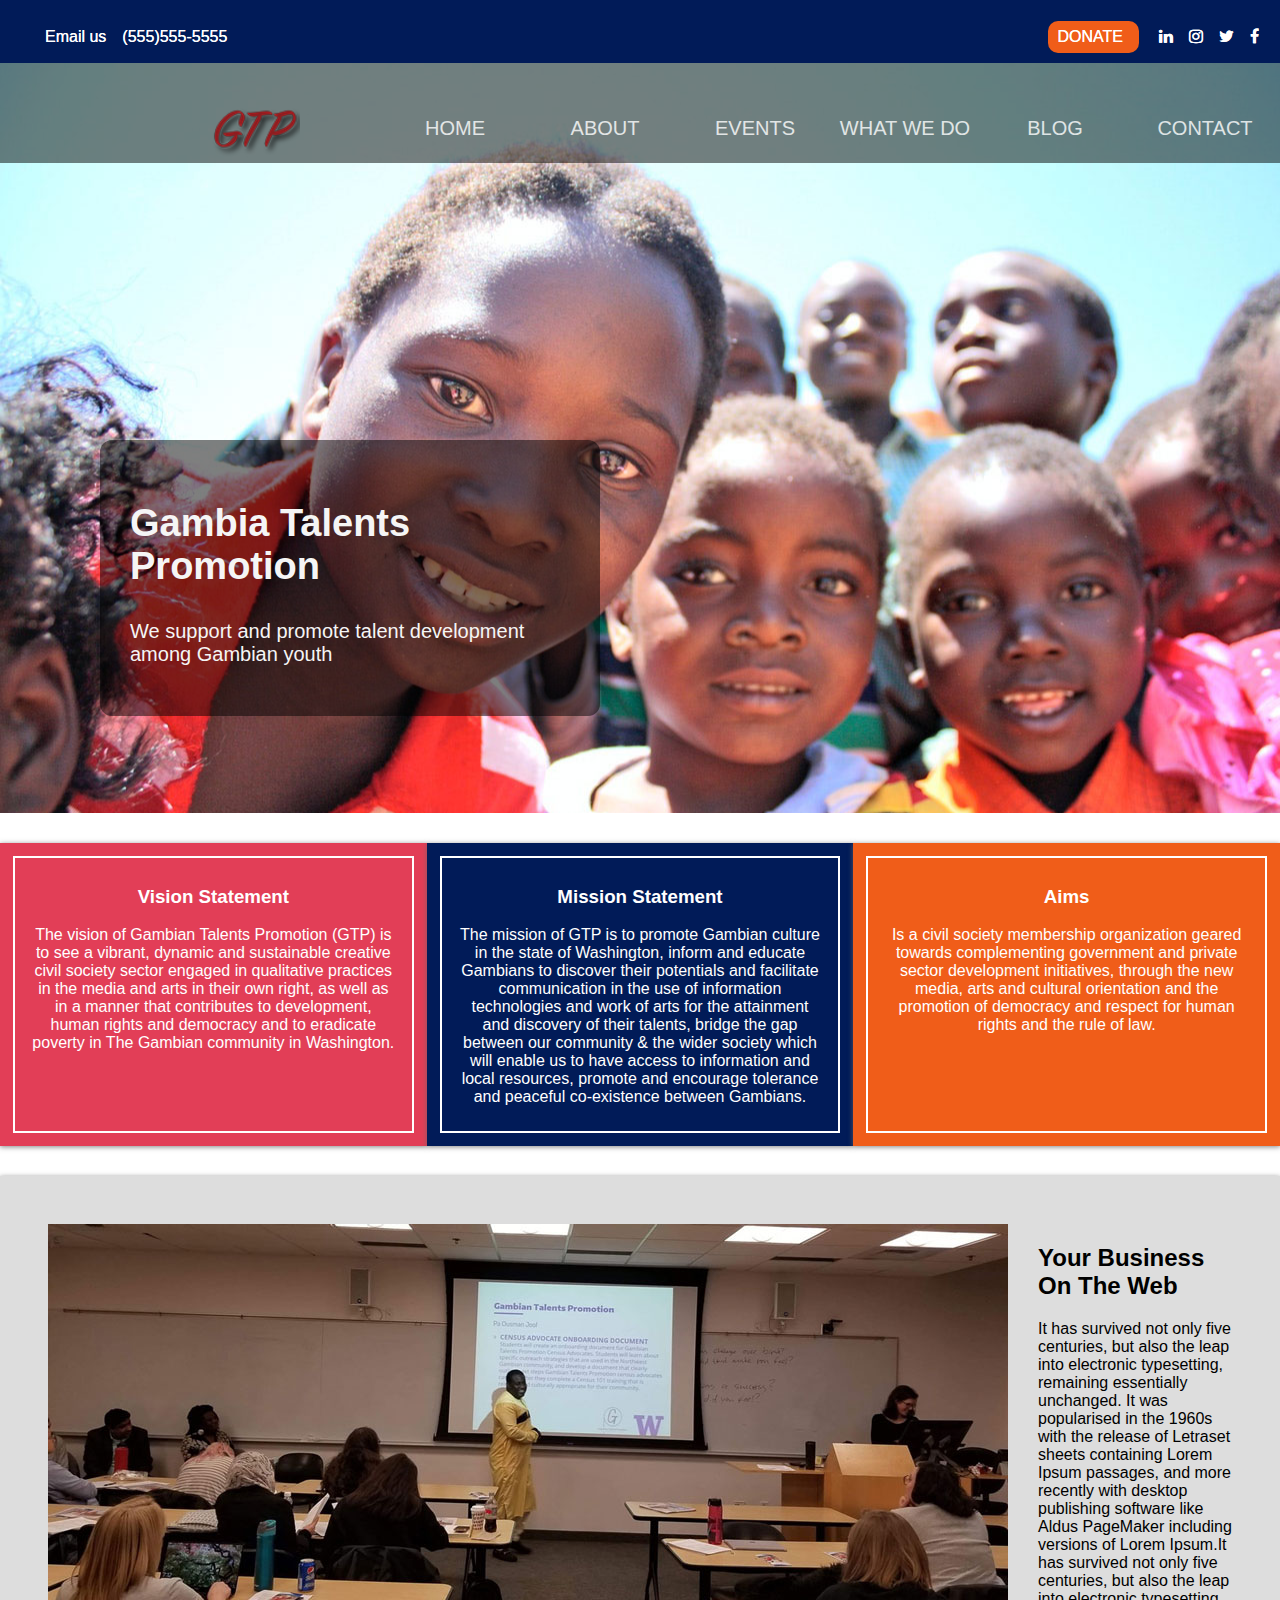
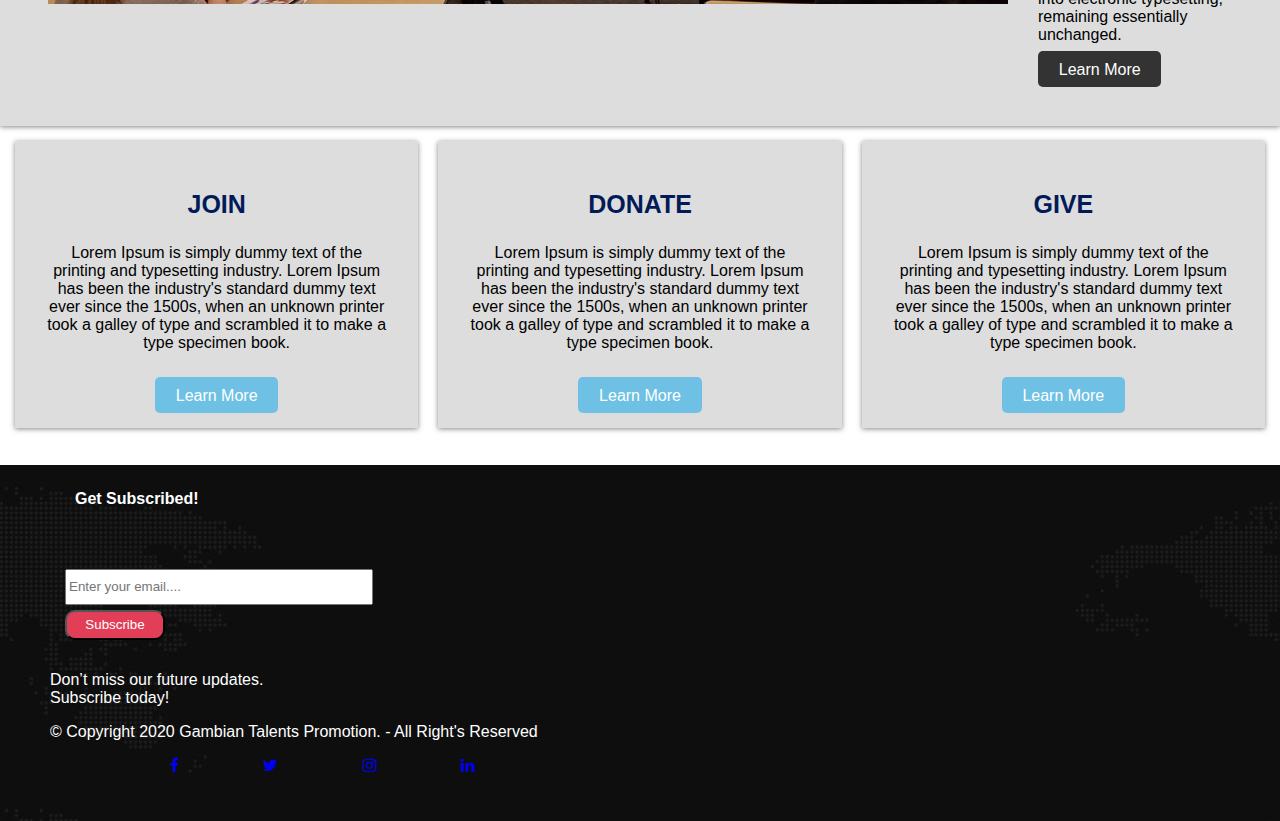
<file: index.html>
<!doctype html>
<html lang="en">
<head>
<meta charset="UTF-8">
<title>Gambia tatents promotion/home</title>
<link href="home.css" rel="stylesheet" type="text/css">
<link rel="stylesheet" href="https://fonts.googleapis.com/icon?family=Material+Icons">
<link rel="stylesheet" href="https://cdnjs.cloudflare.com/ajax/libs/font-awesome/4.7.0/css/font-awesome.min.css">	
</head>

<body>
<header>
  <div class="cf">
    <div class="top-bar-left">
      <ul>
        <li><a href="#">Email us</a></li>
        <li><a href="#">(555)555-5555</a></li>
      </ul>
    </div>
    <div class="top-bar-right">
      <ul>
        <li><a class="fBook" href="https://www.facebook.com/GambianTalentsPromotion/"><i class="fa fa-facebook"></i></a></li>
			<li><a href="https://twitter.com/gambiantalents"><i class="fa fa-twitter"></i></a></li>
			<li><a href="https://www.instagram.com/gambiantalents/?hl=en"><i class="fa fa-instagram"></i></a></li>
			<li><a href="https://www.linkedin.com/company/gambian-talents-promotion/"><i class="fa fa-linkedin"></i></a></li>
      </ul>
    </div>
    <div class="top-bar-right-DonateBtn">
      <ul>
        <li><a href="https://gtpromotion.org/donate-now/" target="_blank">Donate</a></li>
      </ul>
    </div>
  </div>
</header>	
<section class="wrap">
    <nav>
      <ul>
		<img class="logo" src="gtpLogo.png" alt="Logo" width="100">
        <li><a class="active" href="contact.html">Contact</a></li>
        <li><a href="blog.html">Blog</a></li>
        <li><a href="whatWeDo.html">What we do</a></li>
        <li><a href="events.html">Events</a></li>
		<li><a href="aboutUs.html">About</a>
          <ul>
            <li><a href="#">Media programs</a></li>
            <li><a href="#">Our parteners</a></li>
            <li><a href="#">Testimonials</a></li>
			<li><a href="#">Faqs</a></li>  
          </ul>
        </li>  
        <li><a href="index.html">Home</a></li>
      </ul>
    </nav>
	<div class="box">
		<div class="box-text">
			<h2>Gambia Talents Promotion </h2>
			<p>We support and promote talent development among Gambian youth</p>
		</div>	 
	</div>	 
</section>


<!-- Boxes Section -->
<section class="boxes">
	<div class="content-one">
		<h3>Vision Statement</h3>
			<p>The vision of Gambian Talents Promotion (GTP)
is to see a vibrant, dynamic and sustainable
creative civil society sector engaged in 
qualitative practices in the media and arts
in their own right, as well as in a manner
that contributes to development, human rights
and democracy and to eradicate poverty in 
The Gambian community in Washington.</p>
	</div>
	<div class="content-two">
		<h3>Mission Statement</h3>
			<p>The mission of GTP is to promote Gambian 
culture in the state of Washington, 
inform and educate Gambians to discover
their potentials and facilitate communication
in the use of information technologies and
work of arts for the attainment and
discovery of their talents, bridge the gap
between our community &amp; the wider society 
which will enable us to have access to 
information and local resources, promote
and encourage tolerance and 
peaceful co-existence between Gambians.</p>
	</div>
	<div class="content-three">
		<h3>Aims</h3>
			<p>Is a civil society membership organization
geared towards complementing government
and private sector development initiatives,
through the new media, arts and cultural
orientation and the promotion of democracy
and respect for human rights and the rule of law.</p>
	</div>
</section>

<!-- News Section -->
<section class="news">
	<img src="gtp_home.jpg" alt="news">
 		<div>
    		<h2>Your Business On The Web</h2>
                <p>It has survived not only five centuries, but also the leap into electronic typesetting, remaining essentially unchanged. It was popularised in the 1960s with the release of Letraset sheets containing Lorem Ipsum passages, and more recently with desktop publishing software like Aldus PageMaker including versions of Lorem Ipsum.It has survived not only five centuries, but also the leap into electronic typesetting, remaining essentially unchanged.</p>
                <a href="#" class="btn">Learn More</a>
  		</div>
</section>
	
<!-- contribution Section -->
<section class="help-section">
            <div class="help-section-box">
                <h3>Join</h3>
                <p>Lorem Ipsum is simply dummy text of the printing and typesetting industry. Lorem Ipsum has been the industry's standard dummy text ever since the 1500s, when an unknown printer took a galley of type and scrambled it to make a type specimen book.</p><br>
				<a href="#" class="learn-btn">Learn More</a>
            </div>
            <div class="help-section-box">
                <h3>Donate</h3>
                <p>Lorem Ipsum is simply dummy text of the printing and typesetting industry. Lorem Ipsum has been the industry's standard dummy text ever since the 1500s, when an unknown printer took a galley of type and scrambled it to make a type specimen book.</p><br>
				<a href="#" class="learn-btn">Learn More</a>
            </div>
            <div class="help-section-box">
                <h3>Give</h3>
                <p>Lorem Ipsum is simply dummy text of the printing and typesetting industry. Lorem Ipsum has been the industry's standard dummy text ever since the 1500s, when an unknown printer took a galley of type and scrambled it to make a type specimen book.</p><br>
				<a href="#" class="learn-btn">Learn More</a>
            </div>	
</section>

<footer class="footer">
	<div class="container">
		<h4>Get Subscribed!</h4>
			<form action="#" method="POST" class="subscribe">
				<input type="email" name="email" placeholder="Enter your email....">
				<button type="submit">Subscribe</button>
				<input type="hidden" name="list_id" value="3d0b474638">
			</form>
			<p>Don’t miss our future updates.<br>Subscribe today!</p>
			<p class="copyright">© Copyright 2020 Gambian Talents Promotion. - All Right's Reserved</p>

		<ul class="socialIcons">
			<li><a class="fBook" href="https://www.facebook.com/GambianTalentsPromotion/"><i class="fa fa-facebook"></i></a></li>
			<li><a href="https://twitter.com/gambiantalents"><i class="fa fa-twitter"></i></a></li>
			<li><a href="https://www.instagram.com/gambiantalents/?hl=en"><i class="fa fa-instagram"></i></a></li>
			<li><a href="https://www.linkedin.com/company/gambian-talents-promotion/"><i class="fa fa-linkedin"></i></a></li>
		</ul>
	</div>
</footer> 
	
</body>
</html>
</file>
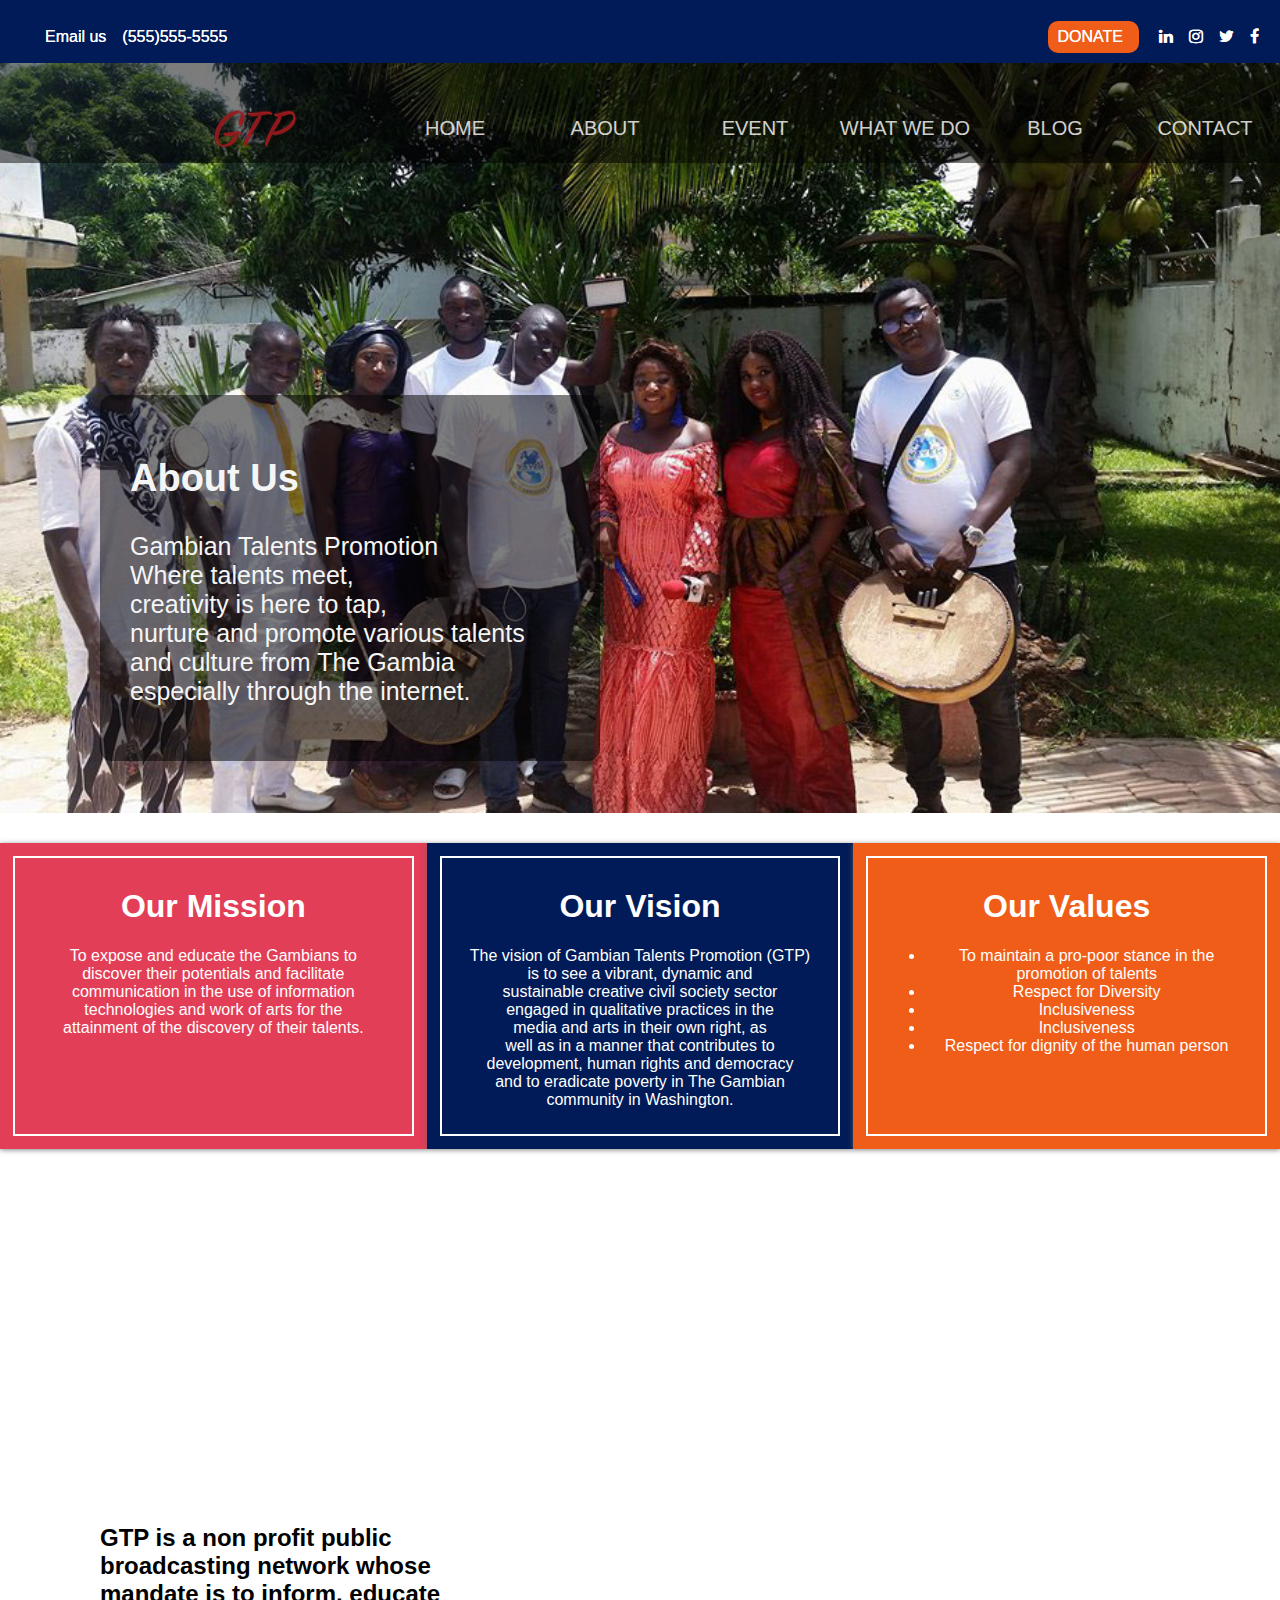
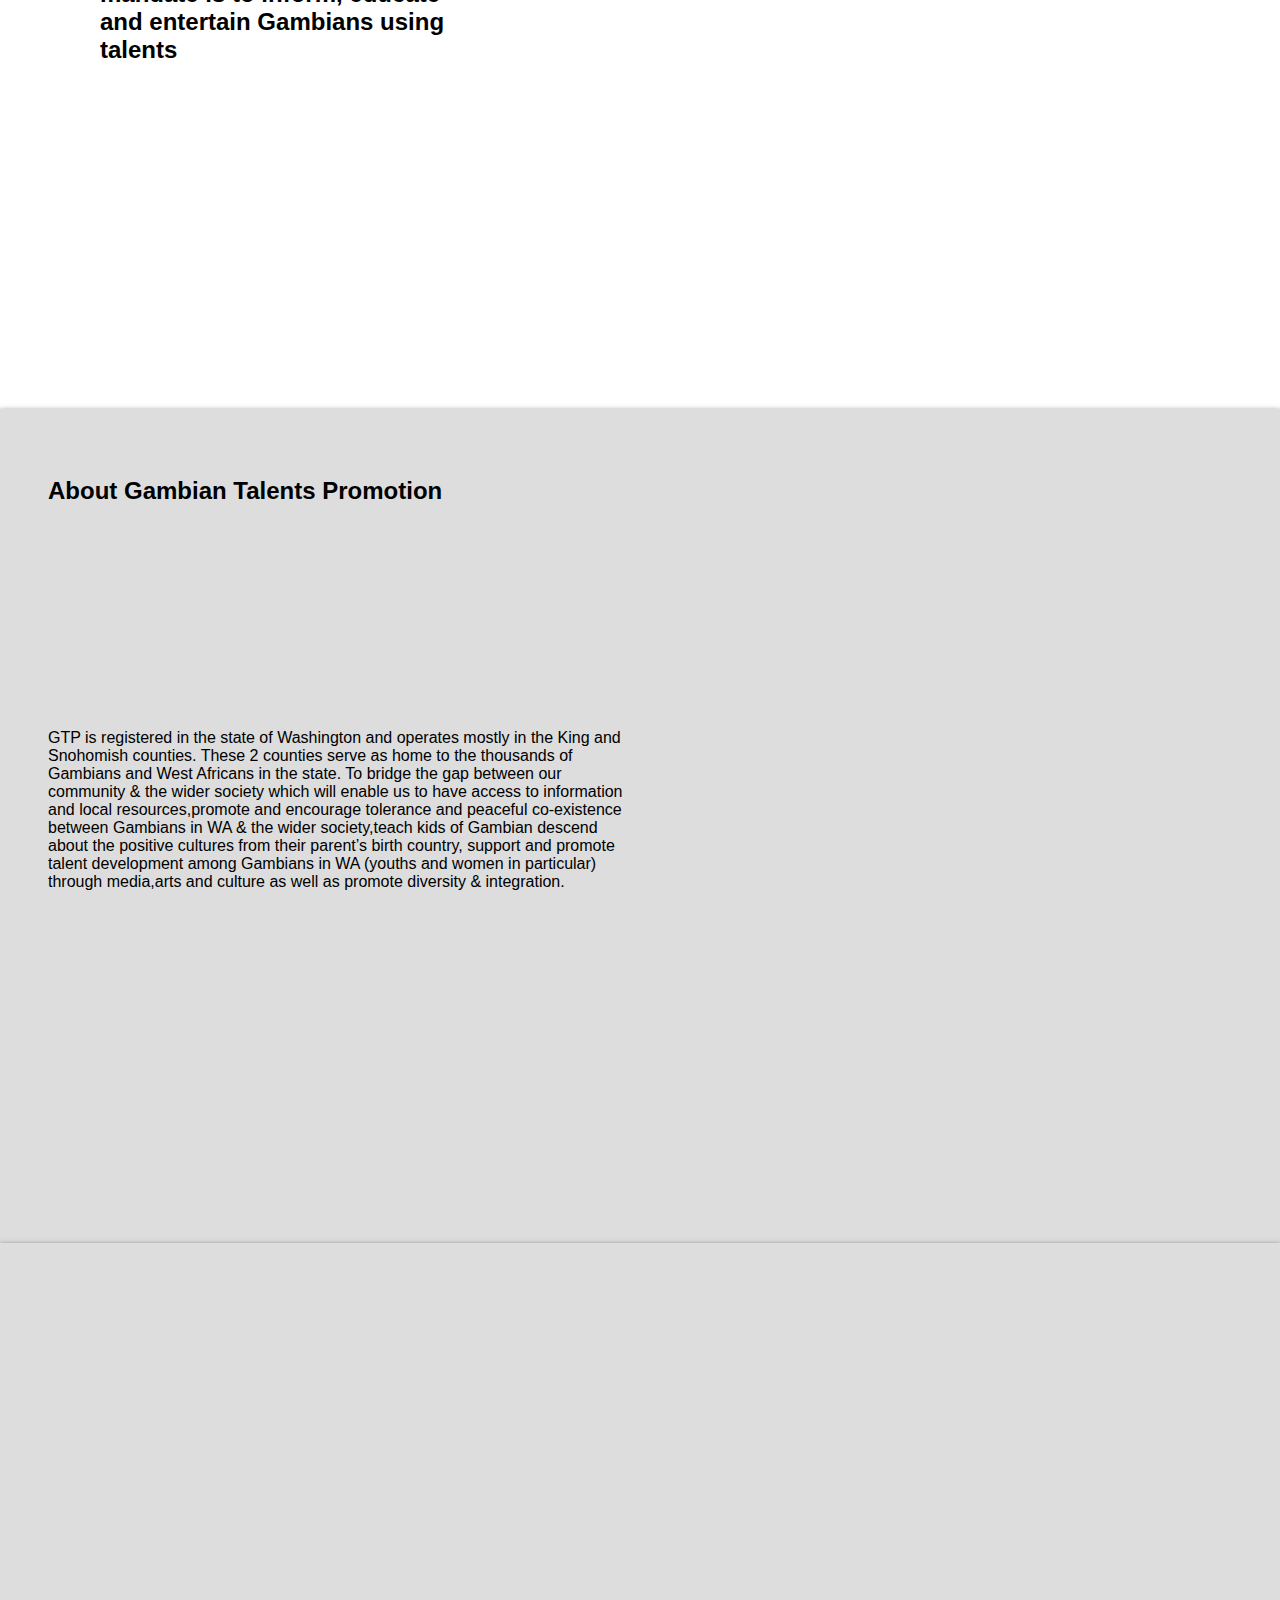
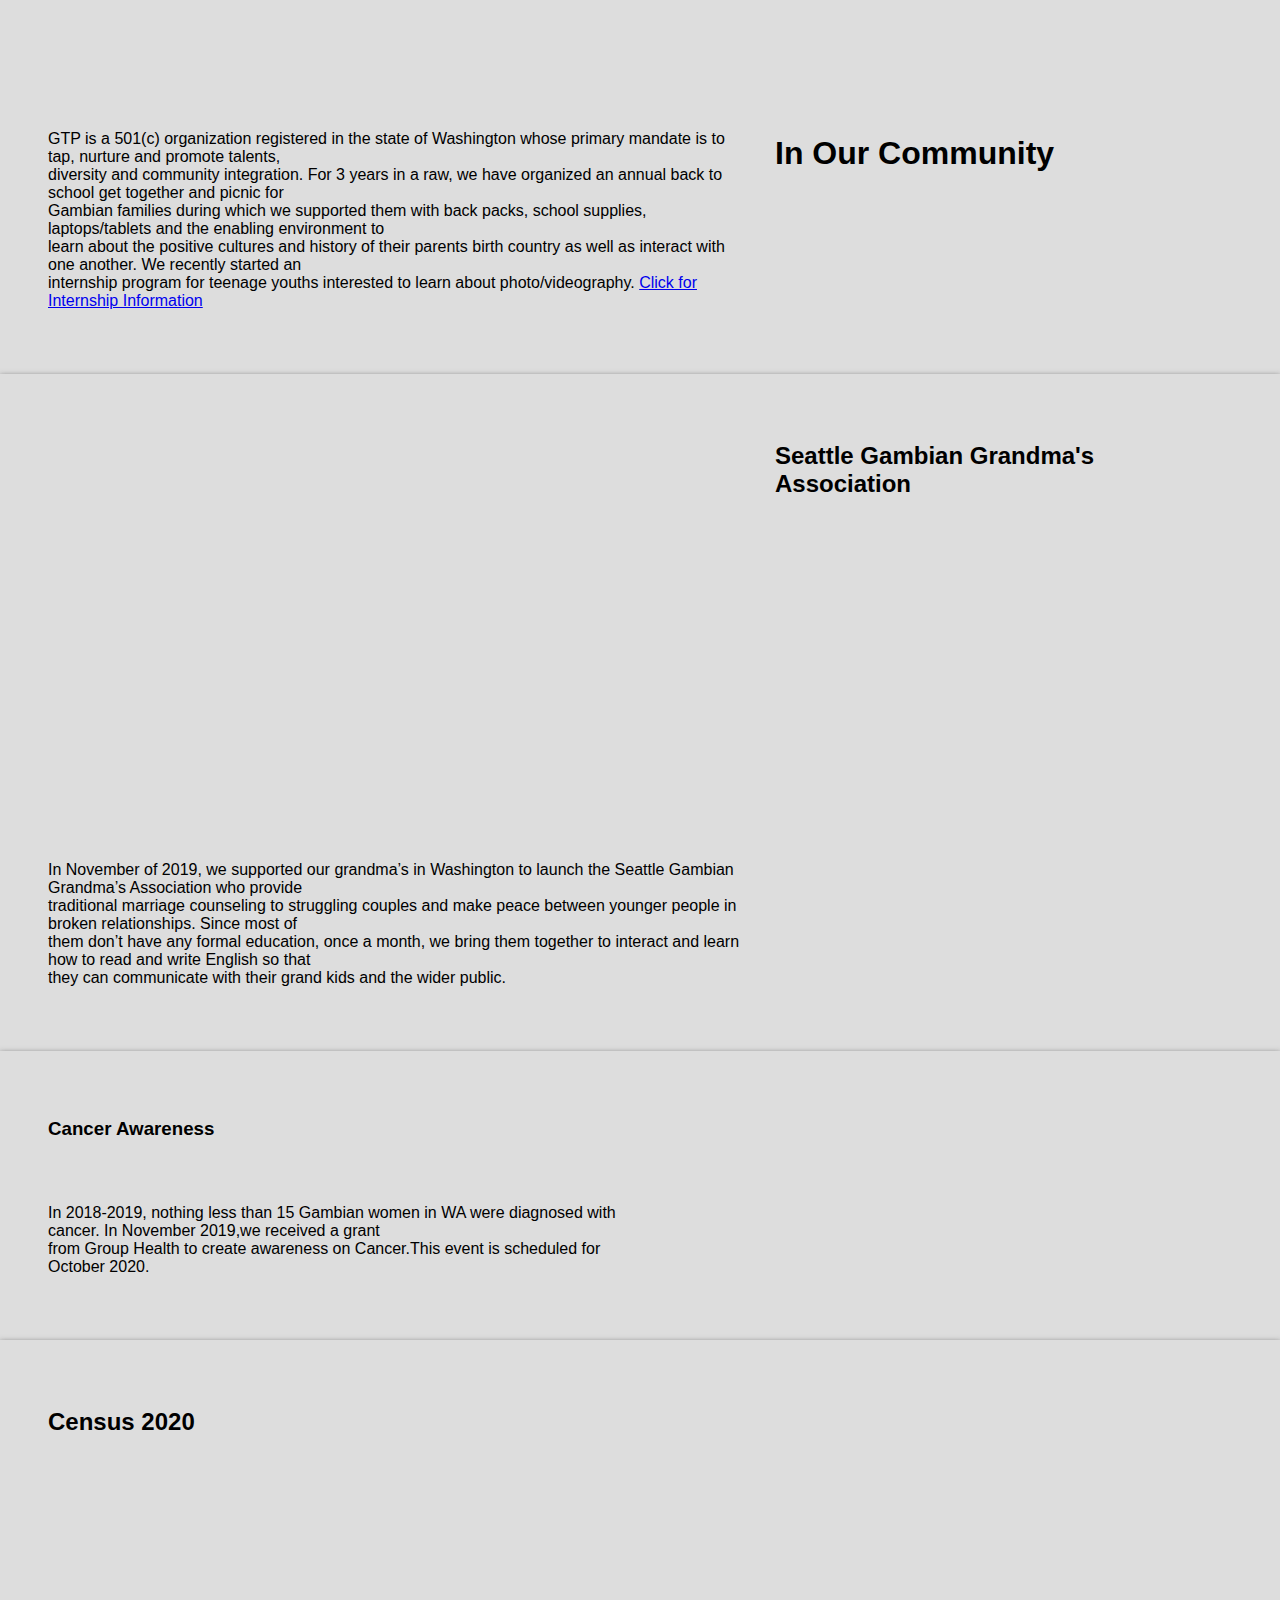
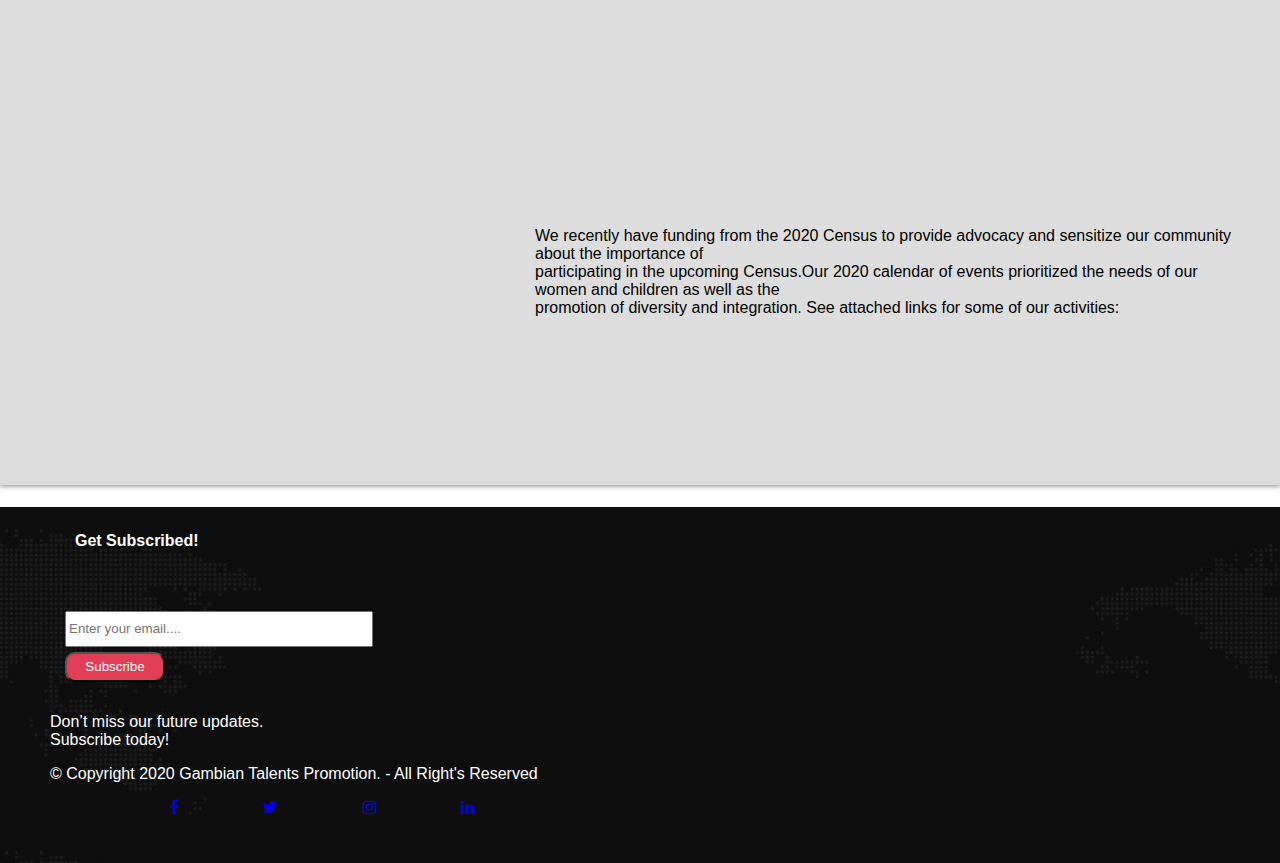
<file: aboutUs.html>
<!DOCTYPE html>
<html>
<!doctype html>
<html lang="en">

<head>
    <meta charset="UTF-8">
    <title>Gambia tatents promotion/aboutUs</title>
    <link href="aboutUs.css" rel="stylesheet" type="text/css">
    <link rel="stylesheet" href="https://fonts.googleapis.com/icon?family=Material+Icons">
    <link rel="stylesheet" href="https://cdnjs.cloudflare.com/ajax/libs/font-awesome/4.7.0/css/font-awesome.min.css">
</head>

<body>
    <header>
        <div class="cf">
            <div class="top-bar-left">
                <ul>
                    <li><a href="#">Email us</a></li>
                    <li><a href="#">(555)555-5555</a></li>
                </ul>
            </div>
            <div class="top-bar-right">
                <ul>
                    <li><a class="fBook" href="https://www.facebook.com/GambianTalentsPromotion/"><i class="fa fa-facebook"></i></a></li>
                    <li><a href="https://twitter.com/gambiantalents"><i class="fa fa-twitter"></i></a></li>
                    <li><a href="https://www.instagram.com/gambiantalents/?hl=en"><i class="fa fa-instagram"></i></a></li>
                    <li><a href="https://www.linkedin.com/company/gambian-talents-promotion/"><i class="fa fa-linkedin"></i></a></li>
                </ul>
            </div>
            <div class="top-bar-right-DonateBtn">
                <ul>
                    <li><a href="https://gtpromotion.org/donate-now/">Donate</a></li>
                </ul>
            </div>
        </div>
    </header>
    <section class="wrap">
        <nav>
            <ul>
                <img class="logo" src="gtpLogo.png" alt="Logo" width="100">
                <li><a class="active" href="contact.html">Contact</a></li>
                <li><a href="blog.html">Blog</a></li>
                <li><a href="whatWeDo.html">What we do</a></li>
                <li><a href="events.html">Event</a></li>
                <li><a href="aboutUs.html">About</a>
                    <ul>
                        <li><a href="#">Media programs</a></li>
                        <li><a href="#">Our parteners</a></li>
                        <li><a href="#">Testimonials</a></li>
						<li><a href="#">Faqs</a></li>
                    </ul>
                </li>
                <li><a href="index.html">Home</a></li>
            </ul>
        </nav>
        <div class="box">
            <div class="box-text">
                <h2>About Us</h2>
                <p>Gambian Talents Promotion <br />
                    Where talents meet,<br />
                    creativity is here to tap,<br />
                    nurture and promote various talents and culture from The Gambia<br />
                    especially through the internet.</p>
            </div>
        </div>
    </section>

    <main>
        <section class="boxes">
            <section class="content-one">
                <h1>Our Mission</h1>
                <p>
                    To expose and educate the Gambians to<br />
                    discover their potentials and facilitate<br />
                    communication in the use of information<br />
                    technologies and work of arts for the<br />
                    attainment of the discovery of their talents.
                </p>
            </section>
            <section class="content-two">
                <h1>Our Vision</h1>
                <p>
                    The vision of Gambian Talents Promotion (GTP)<br />
                    is to see a vibrant, dynamic and <br />
                    sustainable creative civil society sector<br />
                    engaged in qualitative practices in the<br />
                    media and arts in their own right, as<br />
                    well as in a manner that contributes to<br />
                    development, human rights and democracy<br />
                    and to eradicate poverty in The Gambian<br />
                    community in Washington.
                </p>


            </section>
            <section class="content-three">
                <h1>Our Values</h1>
                <ul>
                    <li>To maintain a pro-poor stance in the<br />
                        promotion of talents</li>
                    <li>Respect for Diversity</li>
                    <li>Inclusiveness</li>
                    <li>Inclusiveness</li>
                    <li>Respect for dignity of the human person</li>
                </ul>
            </section>
        </section>
        <header class="waterWrap">
            <div class="box">
                <h2 class="about-text">GTP is a non profit public<br />
                    broadcasting network whose<br />
                    mandate is to inform, educate<br />
                    and entertain Gambians using<br />
                    talents
                </h2>
            </div>
        </header>


        <section>
            <div class="news">
                <h2 class="about-text">About Gambian Talents Promotion</h2>

                <iframe width="402" height="226" src="https://www.youtube.com/embed/PxcVt3riCG4" frameborder="0" allow="accelerometer; autoplay; encrypted-media; gyroscope; picture-in-picture" allowfullscreen></iframe>

                <p>
                    GTP is registered in the state of Washington and operates mostly in the King and Snohomish counties. These 2 counties serve as home
                    to the thousands of Gambians and West Africans in the state.
                    To bridge the gap between our community & the wider society which will enable us to have access to information and local
                    resources,promote and encourage tolerance and peaceful co-existence between Gambians in WA & the wider society,teach kids of
                    Gambian descend about the positive cultures from their parent’s birth country, support and promote talent development among
                    Gambians in WA (youths and women in particular) through media,arts and culture as well as promote diversity & integration.

                </p>
                <iframe width="402" height="226" src="https://www.youtube.com/embed/qDFeidFXRko" frameborder="0" allow="accelerometer; autoplay; encrypted-media; gyroscope; picture-in-picture" allowfullscreen></iframe>
                <iframe width="402" height="226" src="https://www.youtube.com/embed/ojVjvDs7m1U" frameborder="0" allow="accelerometer; autoplay; encrypted-media; gyroscope; picture-in-picture" allowfullscreen></iframe>
            </div>
            <div class="news">
                <iframe width="697" height="393" src="https://www.youtube.com/embed/ggw2Izp4edw" frameborder="0" allow="accelerometer; autoplay; encrypted-media; gyroscope; picture-in-picture" allowfullscreen></iframe>
                <iframe width="402" height="226" src="https://www.youtube.com/embed/Kn4XbundCN4" frameborder="0" allow="accelerometer; autoplay; encrypted-media; gyroscope; picture-in-picture" allowfullscreen></iframe>
                
                <p>
                    GTP is a 501(c) organization registered in the state of Washington whose primary mandate is to tap, nurture and promote talents,<br />
                    diversity and community integration. For 3 years in a raw, we have organized an annual back to school get together and picnic for<br />
                    Gambian families during which we supported them with back packs, school supplies, laptops/tablets and the enabling environment to<br />
                    learn about the positive cultures and history of their parents birth country as well as interact with one another. We recently started an<br />
                    internship program for teenage youths interested to learn about photo/videography.
                    <a id="internshiplink" href="internshipprogramlink" title="Internship Information">Click for Internship Information</a>
                    


                </p>
                <h1 class="about-text">In Our Community</h1>
            </div>
            <div class="news">
                
                <iframe width="697" height="393" src="https://www.youtube.com/embed/m_ch0Yl0C70" frameborder="0" allow="accelerometer; autoplay; encrypted-media; gyroscope; picture-in-picture" allowfullscreen></iframe>
                <h2 class="about-text">Seattle Gambian Grandma's Association</h2>
                <p>
                    In November of 2019, we supported our grandma’s in Washington to launch the Seattle Gambian Grandma’s Association who provide<br />
                    traditional marriage counseling to struggling couples and make peace between younger people in broken relationships. Since most of<br />
                    them don’t have any formal education, once a month, we bring them together to interact and learn how to read and write English so that<br />
                    they can communicate with their grand kids and the wider public.<br />

                </p>
            </div>
            <div class="news">
                <h3 class="about-text">Cancer Awareness</h3><br />
                <p>
                    In 2018-2019, nothing less than 15 Gambian women in WA were diagnosed with cancer. In November 2019,we received a grant<br />
                    from Group Health to create awareness on Cancer.This event is scheduled for October 2020.<br />
                </p>
            </div>
            <div class="news">
                <h2 class="about-text">Census 2020</h2>
                <iframe width="697" height="393" src="https://www.youtube.com/embed/V-BEhlgIMEw" frameborder="0" allow="accelerometer; autoplay; encrypted-media; gyroscope; picture-in-picture" allowfullscreen></iframe>
                <iframe width="402" height="226" src="https://www.youtube.com/embed/41NGBR0tg0o" frameborder="0" allow="accelerometer; autoplay; encrypted-media; gyroscope; picture-in-picture" allowfullscreen></iframe>
                <p>
                    We recently have funding from the 2020 Census to provide advocacy and sensitize our community about the importance of<br />
                    participating in the upcoming Census.Our 2020 calendar of events prioritized the needs of our women and children as well as the<br />
                    promotion of diversity and integration. See attached links for some of our activities:<br />

                </p>
            </div>
        </section>
        <footer class="footer">
            <div class="container">
                <h4>Get Subscribed!</h4>
                <form action="#" method="POST" class="subscribe">
                    <input type="email" name="email" placeholder="Enter your email....">
                    <button type="submit">Subscribe</button>
                    <input type="hidden" name="list_id" value="3d0b474638">
                </form>
                <p>Don’t miss our future updates.<br>Subscribe today!</p>
                <p class="copyright">© Copyright 2020 Gambian Talents Promotion. - All Right's Reserved</p>

                <ul class="socialIcons">
                    <li><a class="fBook" href="https://www.facebook.com/GambianTalentsPromotion/"><i class="fa fa-facebook"></i></a></li>
                    <li><a href="https://twitter.com/gambiantalents"><i class="fa fa-twitter"></i></a></li>
                    <li><a href="https://www.instagram.com/gambiantalents/?hl=en"><i class="fa fa-instagram"></i></a></li>
                    <li><a href="https://www.linkedin.com/company/gambian-talents-promotion/"><i class="fa fa-linkedin"></i></a></li>
                </ul>
            </div>
        </footer>

    </main>
</body>

</html>
</file>
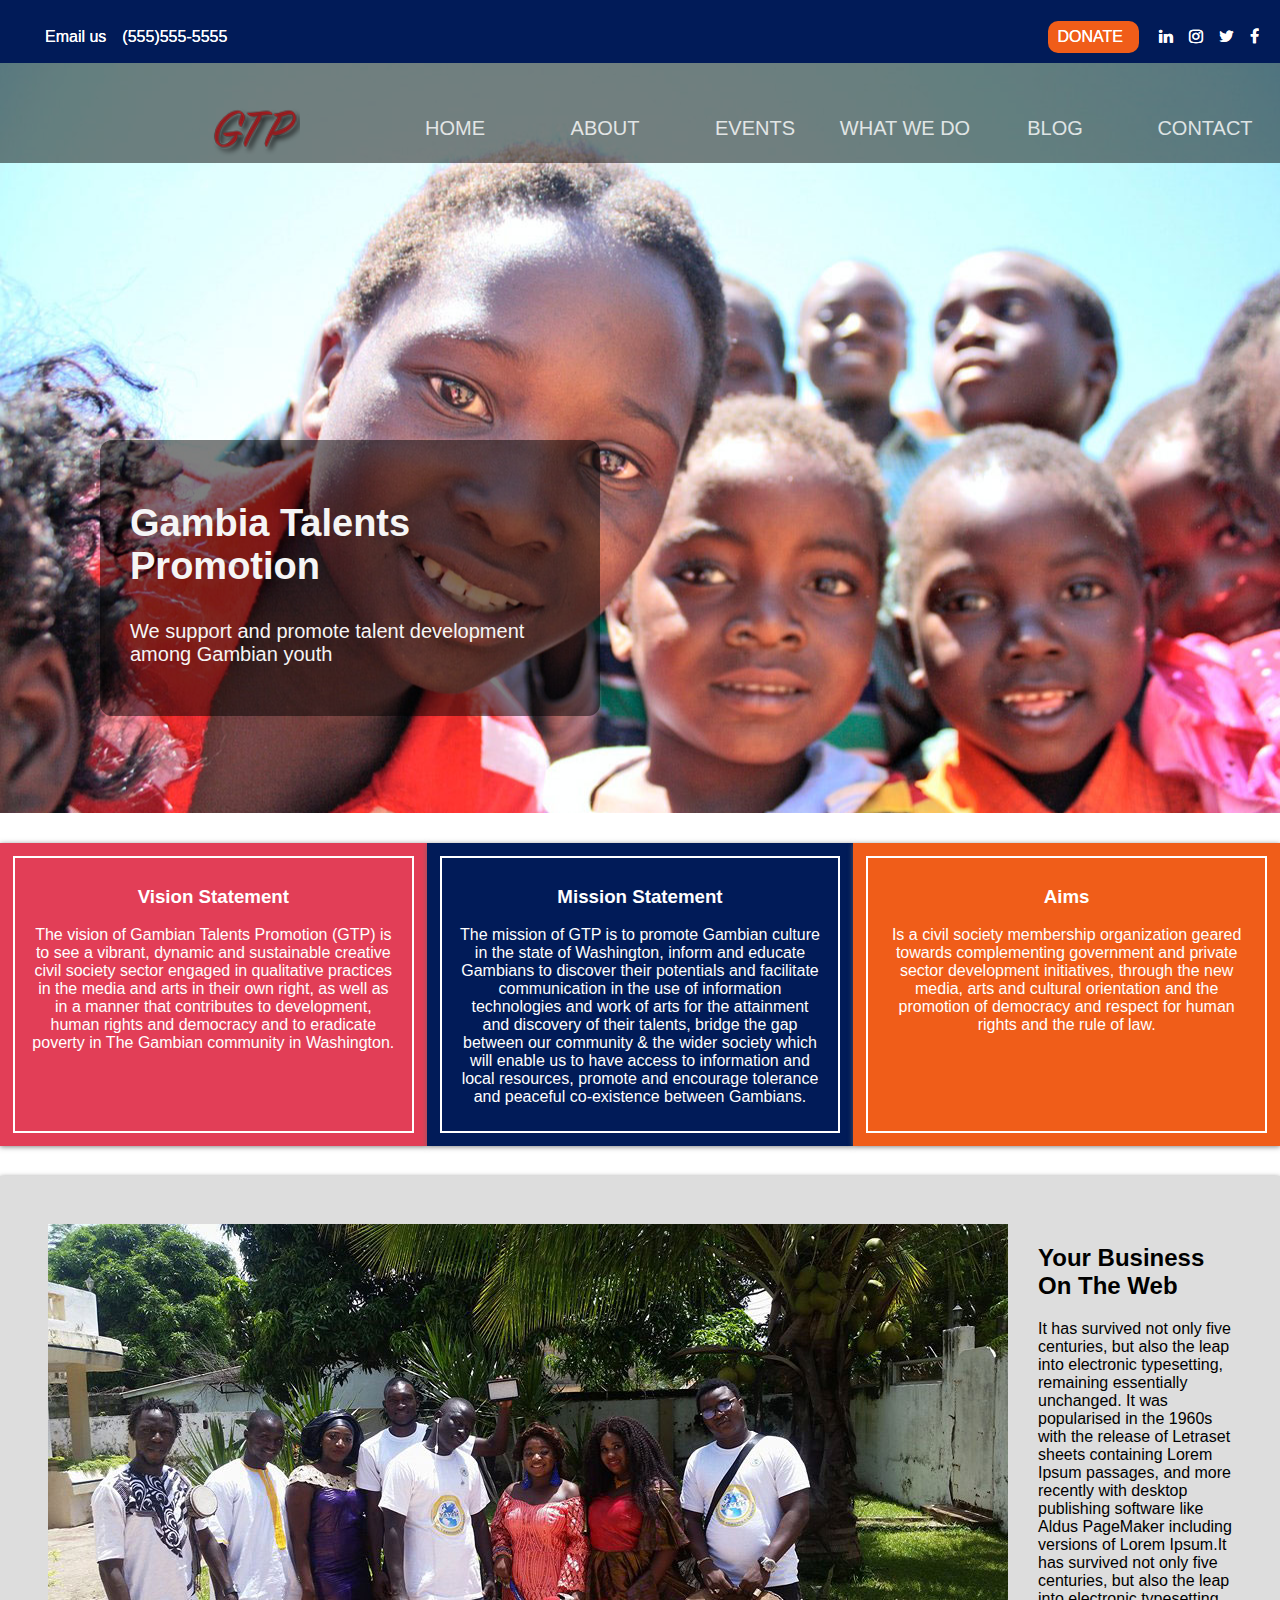
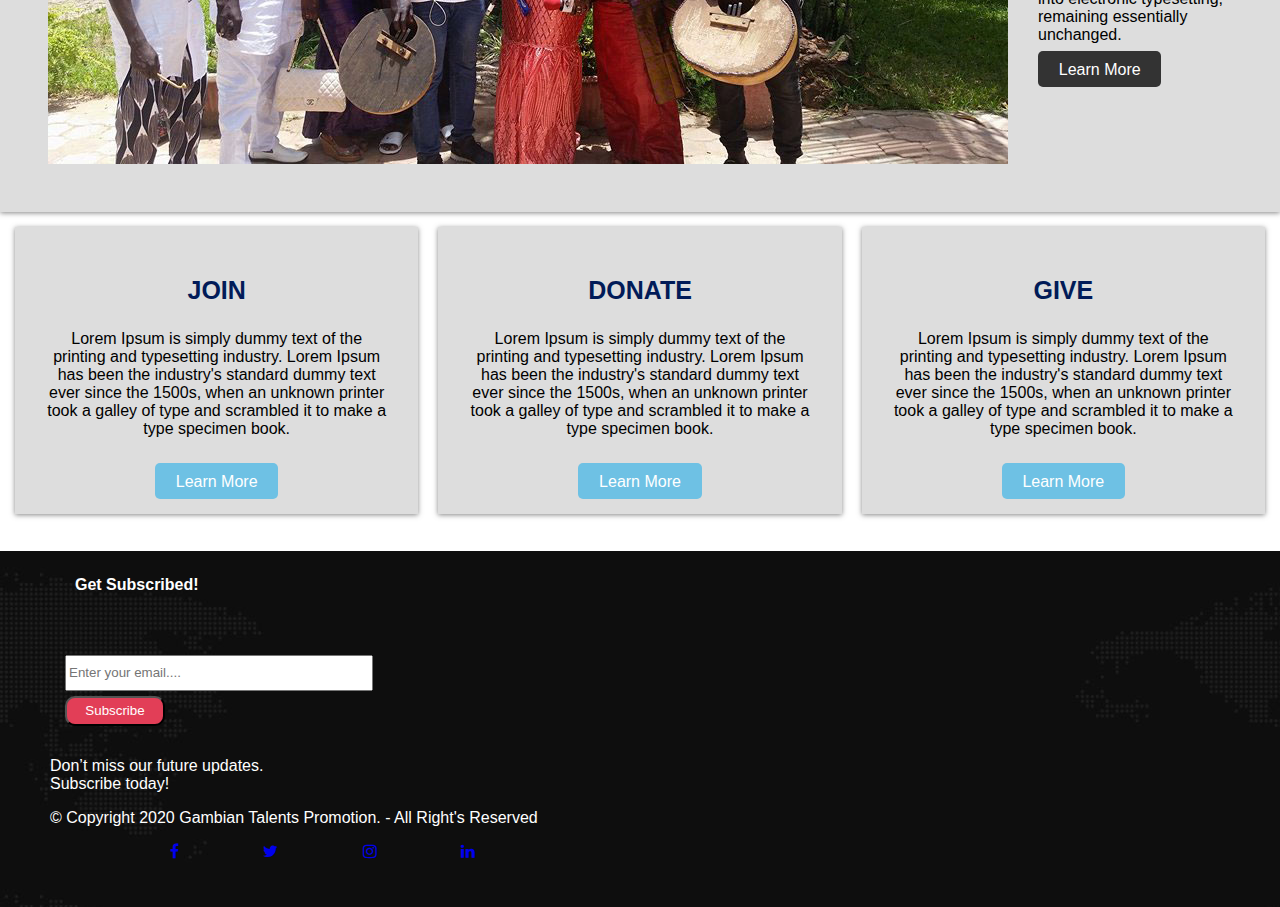
<file: blog.html>
<!doctype html>
<html lang="en">
<head>
<meta charset="UTF-8">
<title>Gambia tatents promotion/blog</title>
<link href="blog.css" rel="stylesheet" type="text/css">
<link rel="stylesheet" href="https://fonts.googleapis.com/icon?family=Material+Icons">
<link rel="stylesheet" href="https://cdnjs.cloudflare.com/ajax/libs/font-awesome/4.7.0/css/font-awesome.min.css">	
</head>

<body>
<header>
  <div class="cf">
    <div class="top-bar-left">
      <ul>
        <li><a href="#">Email us</a></li>
        <li><a href="#">(555)555-5555</a></li>
      </ul>
    </div>
    <div class="top-bar-right">
      <ul>
        <li><a class="fBook" href="https://www.facebook.com/GambianTalentsPromotion/"><i class="fa fa-facebook"></i></a></li>
			<li><a href="https://twitter.com/gambiantalents"><i class="fa fa-twitter"></i></a></li>
			<li><a href="https://www.instagram.com/gambiantalents/?hl=en"><i class="fa fa-instagram"></i></a></li>
			<li><a href="https://www.linkedin.com/company/gambian-talents-promotion/"><i class="fa fa-linkedin"></i></a></li>
      </ul>
    </div>
    <div class="top-bar-right-DonateBtn">
      <ul>
        <li><a href="https://gtpromotion.org/donate-now/">Donate</a></li>
      </ul>
    </div>
  </div>
</header>	
<section class="wrap">
    <nav>
      <ul>
		<img class="logo" src="gtpLogo.png" alt="Logo" width="100">
        <li><a class="active" href="contact.html">Contact</a></li>
        <li><a href="blog.html">Blog</a></li>
        <li><a href="whatWeDo.html">What we do</a></li>
        <li><a href="events.html">Events</a></li>
		<li><a href="aboutUs.html">About</a>
          <ul>
            <li><a href="#">Media programs</a></li>
            <li><a href="#">Our parteners</a></li>
            <li><a href="#">Testimonials</a></li>
			<li><a href="#">Faqs</a></li>  
          </ul>
        </li>  
        <li><a href="index.html">Home</a></li>
      </ul>
    </nav>
	<div class="box">
		<div class="box-text">
			<h2>Gambia Talents Promotion </h2>
			<p>We support and promote talent development among Gambian youth</p>
		</div>	 
	</div>	 
</section>


<!-- Boxes Section -->
<section class="boxes">
	<div class="content-one">
		<h3>Vision Statement</h3>
			<p>The vision of Gambian Talents Promotion (GTP)
is to see a vibrant, dynamic and sustainable
creative civil society sector engaged in 
qualitative practices in the media and arts
in their own right, as well as in a manner
that contributes to development, human rights
and democracy and to eradicate poverty in 
The Gambian community in Washington.</p>
	</div>
	<div class="content-two">
		<h3>Mission Statement</h3>
			<p>The mission of GTP is to promote Gambian 
culture in the state of Washington, 
inform and educate Gambians to discover
their potentials and facilitate communication
in the use of information technologies and
work of arts for the attainment and
discovery of their talents, bridge the gap
between our community &amp; the wider society 
which will enable us to have access to 
information and local resources, promote
and encourage tolerance and 
peaceful co-existence between Gambians.</p>
	</div>
	<div class="content-three">
		<h3>Aims</h3>
			<p>Is a civil society membership organization
geared towards complementing government
and private sector development initiatives,
through the new media, arts and cultural
orientation and the promotion of democracy
and respect for human rights and the rule of law.</p>
	</div>
</section>

<!-- News Section -->
<section class="news">
	<img src="news-image.jpg" alt="news">
 		<div>
    		<h2>Your Business On The Web</h2>
                <p>It has survived not only five centuries, but also the leap into electronic typesetting, remaining essentially unchanged. It was popularised in the 1960s with the release of Letraset sheets containing Lorem Ipsum passages, and more recently with desktop publishing software like Aldus PageMaker including versions of Lorem Ipsum.It has survived not only five centuries, but also the leap into electronic typesetting, remaining essentially unchanged.</p>
                <a href="#" class="btn">Learn More</a>
  		</div>
</section>
	
<!-- contribution Section -->
<section class="help-section">
            <div class="help-section-box">
                <h3>Join</h3>
                <p>Lorem Ipsum is simply dummy text of the printing and typesetting industry. Lorem Ipsum has been the industry's standard dummy text ever since the 1500s, when an unknown printer took a galley of type and scrambled it to make a type specimen book.</p><br>
				<a href="#" class="learn-btn">Learn More</a>
            </div>
            <div class="help-section-box">
                <h3>Donate</h3>
                <p>Lorem Ipsum is simply dummy text of the printing and typesetting industry. Lorem Ipsum has been the industry's standard dummy text ever since the 1500s, when an unknown printer took a galley of type and scrambled it to make a type specimen book.</p><br>
				<a href="#" class="learn-btn">Learn More</a>
            </div>
            <div class="help-section-box">
                <h3>Give</h3>
                <p>Lorem Ipsum is simply dummy text of the printing and typesetting industry. Lorem Ipsum has been the industry's standard dummy text ever since the 1500s, when an unknown printer took a galley of type and scrambled it to make a type specimen book.</p><br>
				<a href="#" class="learn-btn">Learn More</a>
            </div>	
</section>

<footer class="footer">
	<div class="container">
		<h4>Get Subscribed!</h4>
			<form action="#" method="POST" class="subscribe">
				<input type="email" name="email" placeholder="Enter your email....">
				<button type="submit">Subscribe</button>
				<input type="hidden" name="list_id" value="3d0b474638">
			</form>
			<p>Don’t miss our future updates.<br>Subscribe today!</p>
			<p class="copyright">© Copyright 2020 Gambian Talents Promotion. - All Right's Reserved</p>

		<ul class="socialIcons">
			<li><a class="fBook" href="https://www.facebook.com/GambianTalentsPromotion/"><i class="fa fa-facebook"></i></a></li>
			<li><a href="https://twitter.com/gambiantalents"><i class="fa fa-twitter"></i></a></li>
			<li><a href="https://www.instagram.com/gambiantalents/?hl=en"><i class="fa fa-instagram"></i></a></li>
			<li><a href="https://www.linkedin.com/company/gambian-talents-promotion/"><i class="fa fa-linkedin"></i></a></li>
		</ul>
	</div>
</footer> 
	
</body>
</html>
</file>
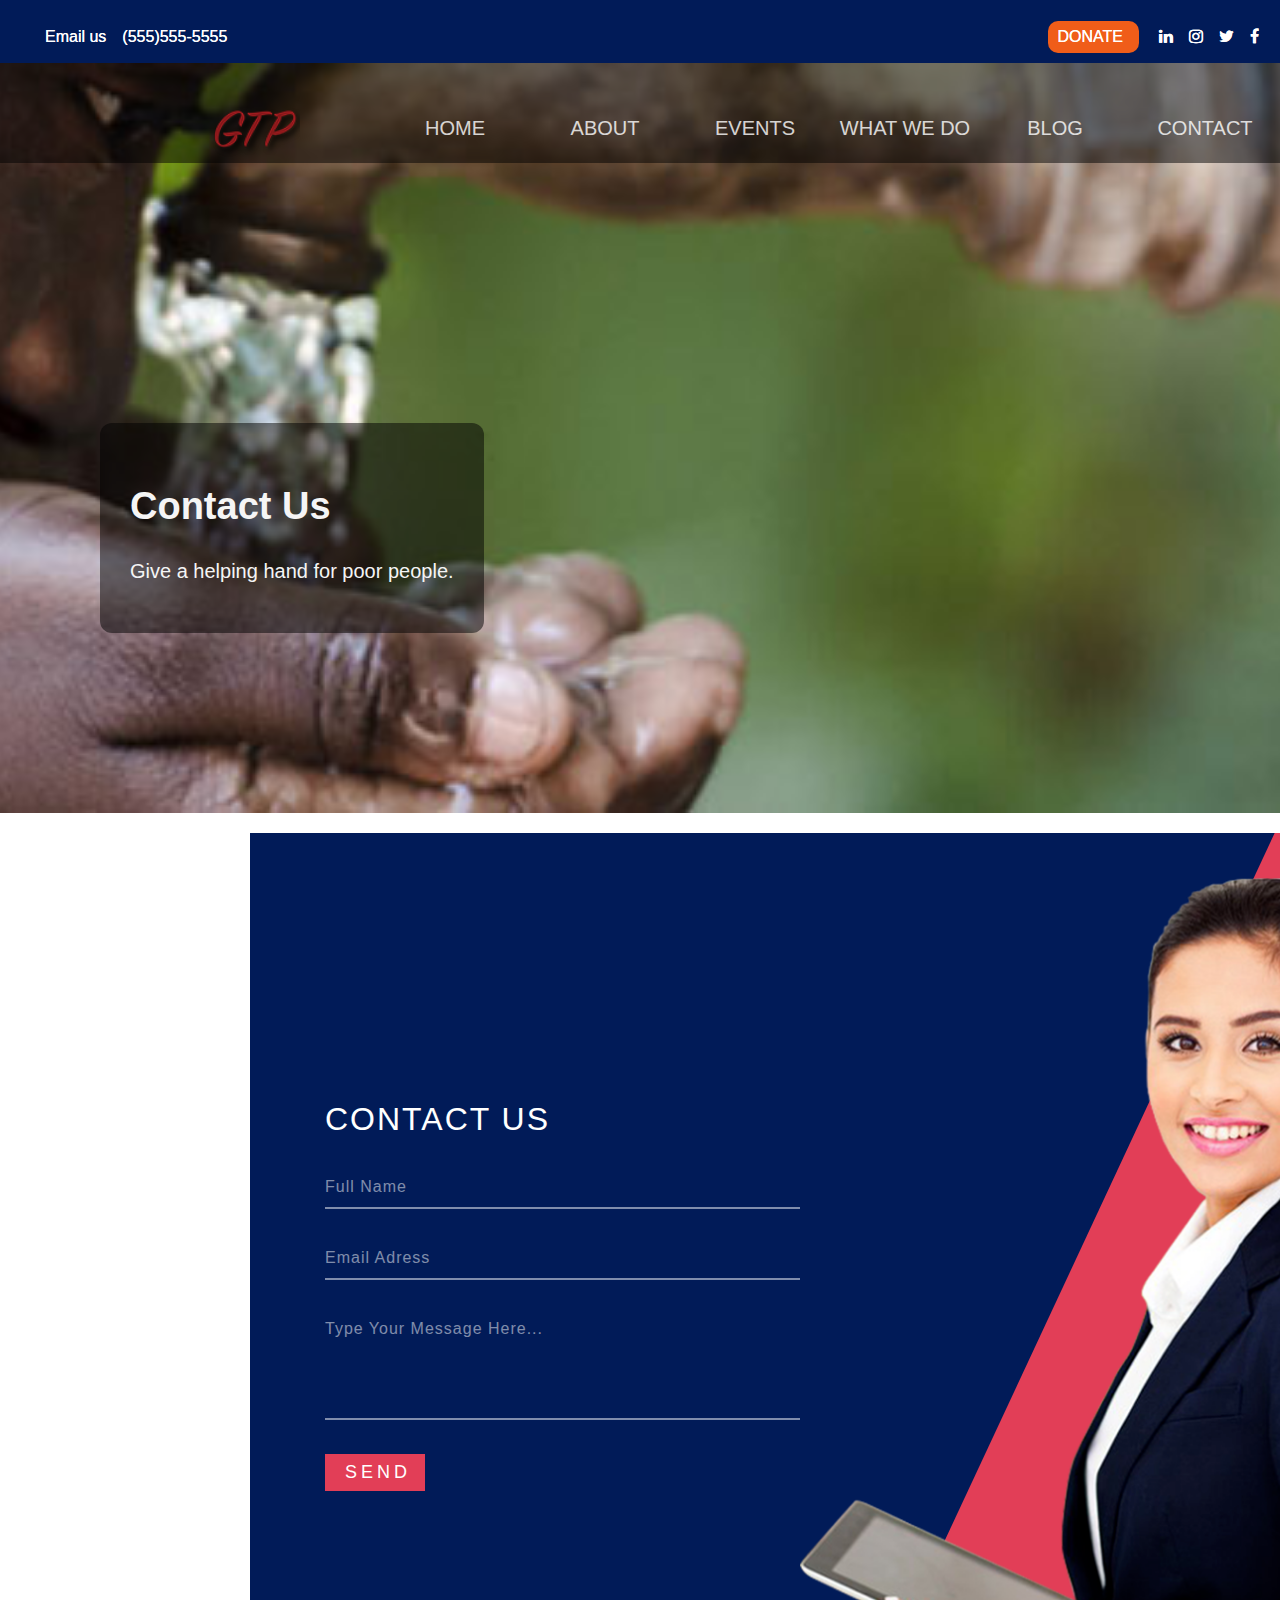
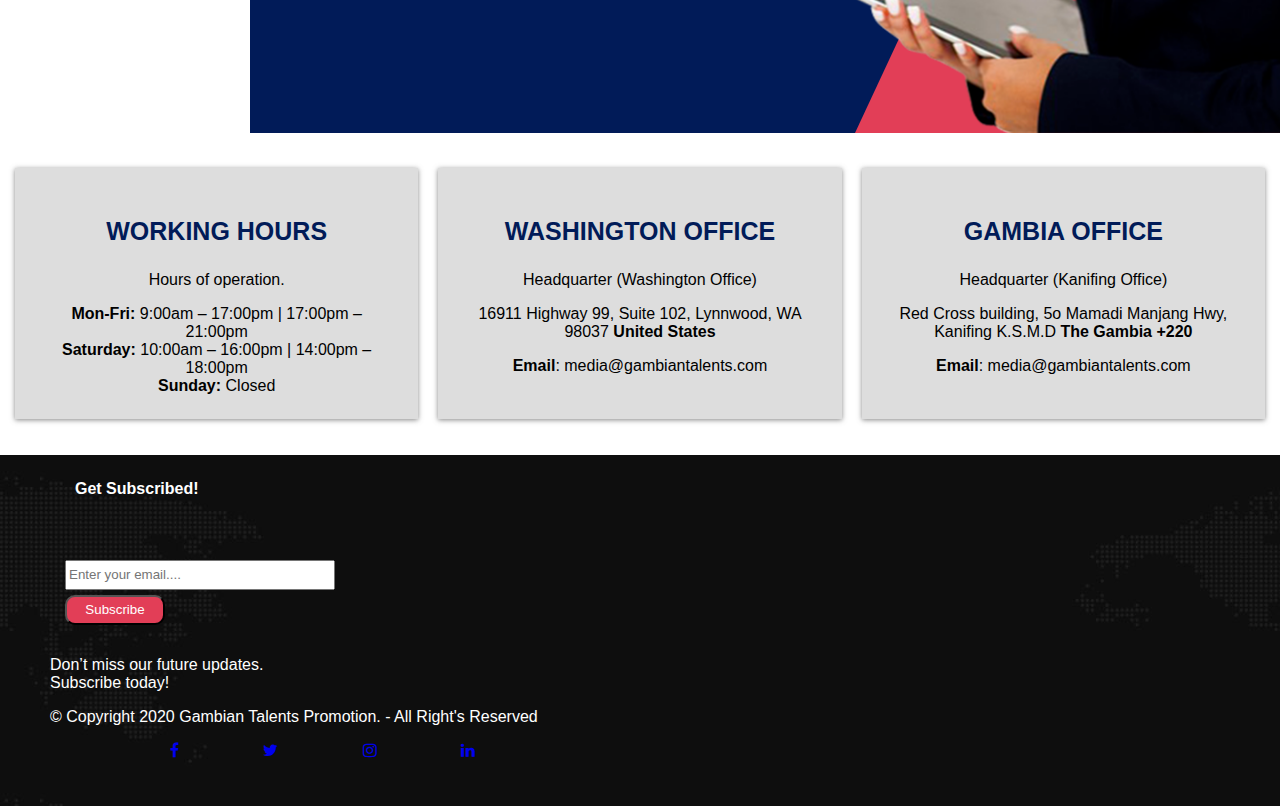
<file: contact.html>
<!doctype html>
<html lang="en">
<head>
<meta charset="UTF-8">
<title>Gambia tatents promotion/contact</title>
<link href="contact.css" rel="stylesheet" type="text/css">
<link rel="stylesheet" href="https://fonts.googleapis.com/icon?family=Material+Icons">
<link rel="stylesheet" href="https://cdnjs.cloudflare.com/ajax/libs/font-awesome/4.7.0/css/font-awesome.min.css">	
</head>

<body>
<header>
  <div class="cf">
    <div class="top-bar-left">
      <ul>
        <li><a href="#">Email us</a></li>
        <li><a href="#">(555)555-5555</a></li>
      </ul>
    </div>
    <div class="top-bar-right">
      <ul>
        <li><a class="fBook" href="https://www.facebook.com/GambianTalentsPromotion/"><i class="fa fa-facebook"></i></a></li>
			<li><a href="https://twitter.com/gambiantalents"><i class="fa fa-twitter"></i></a></li>
			<li><a href="https://www.instagram.com/gambiantalents/?hl=en"><i class="fa fa-instagram"></i></a></li>
			<li><a href="https://www.linkedin.com/company/gambian-talents-promotion/"><i class="fa fa-linkedin"></i></a></li>
      </ul>
    </div>
    <div class="top-bar-right-DonateBtn">
      <ul>
        <li><a href="https://gtpromotion.org/donate-now/">Donate</a></li>
      </ul>
    </div>
  </div>
</header>	
<section class="wrap">
    <nav>
      <ul>
		<img class="logo" src="gtpLogo.png" alt="Logo" width="100">
        <li><a class="active" href="contact.html">Contact</a></li>
        <li><a href="blog.html">Blog</a></li>
        <li><a href="whatWeDo.html">What we do</a></li>
        <li><a href="events.html">Events</a></li>
		<li><a href="aboutUs.html">About</a>
          <ul>
            <li><a href="#">Media programs</a></li>
            <li><a href="#">Our parteners</a></li>
            <li><a href="#">Testimonials</a></li>
			<li><a href="#">Faqs</a></li>  
          </ul>
        </li>  
        <li><a href="index.html">Home</a></li>
      </ul>
    </nav>
	<div class="box">
		<div class="box-text">
			<h2>Contact Us </h2>
			<p>Give a helping hand for poor people.</p>
		</div>	 
	</div>	 
</section>

<section class="contact">
	<div class="formBx">
		<form>
			<h2>Contact Us</h2>
			<div class="inputBox">
				<input type="text" name="" required="required">
				<span>Full Name</span>
			</div>
			<div class="inputBox">
				<input type="email" name="" required="required">
				<span>Email Adress</span>
			</div>
			<div class="inputBox">
				<textarea required="required"></textarea>
				<span>Type Your Message Here...</span>
			</div>
			<div class="inputBox">
				<input type="submit" value="send" name="">
			</div>
		</form>	
	</div>	
	<div class="imgBx">
		<img src="girl.png">
	</div>
</section>	
<section class="help-section">
            <div class="help-section-box">
                <h3>Working Hours</h3>
				<p>Hours of operation.</p>
			 
				<strong>Mon-Fri:</strong>
				9:00am – 17:00pm  | 17:00pm – 21:00pm
				<br>
				<strong>Saturday:</strong> 10:00am – 16:00pm  | 14:00pm – 18:00pm 
				<br>
				<strong>Sunday:</strong> Closed
            </div>
            <div class="help-section-box">
                <h3>Washington Office</h3>
             	<p>Headquarter (Washington Office)</p>
				16911 Highway 99, Suite 102, Lynnwood, WA 98037
				<strong>United States</strong>
				<p><strong>Email</strong>: media@gambiantalents.com</p>
				
            </div>
            <div class="help-section-box">
                <h3>Gambia Office</h3>
               <p>Headquarter (Kanifing Office)</p>
				Red Cross building, 5o Mamadi Manjang Hwy, Kanifing K.S.M.D
				<strong>The Gambia +220</strong>
				<p><strong>Email</strong>: media@gambiantalents.com</p>
            </div>	
</section>


<footer class="footer">
	<div class="container">
		<h4>Get Subscribed!</h4>
			<form action="#" method="POST" class="subscribe">
				<input type="email" name="email" placeholder="Enter your email....">
				<button type="submit">Subscribe</button>
				<input type="hidden" name="list_id" value="3d0b474638">
			</form>
			<p>Don’t miss our future updates.<br>Subscribe today!</p>
			<p class="copyright">© Copyright 2020 Gambian Talents Promotion. - All Right's Reserved</p>

		<ul class="socialIcons">
			<li><a class="fBook" href="https://www.facebook.com/GambianTalentsPromotion/"><i class="fa fa-facebook"></i></a></li>
			<li><a href="https://twitter.com/gambiantalents"><i class="fa fa-twitter"></i></a></li>
			<li><a href="https://www.instagram.com/gambiantalents/?hl=en"><i class="fa fa-instagram"></i></a></li>
			<li><a href="https://www.linkedin.com/company/gambian-talents-promotion/"><i class="fa fa-linkedin"></i></a></li>
		</ul>
	</div>
</footer> 
	
</body>
</html>
</file>
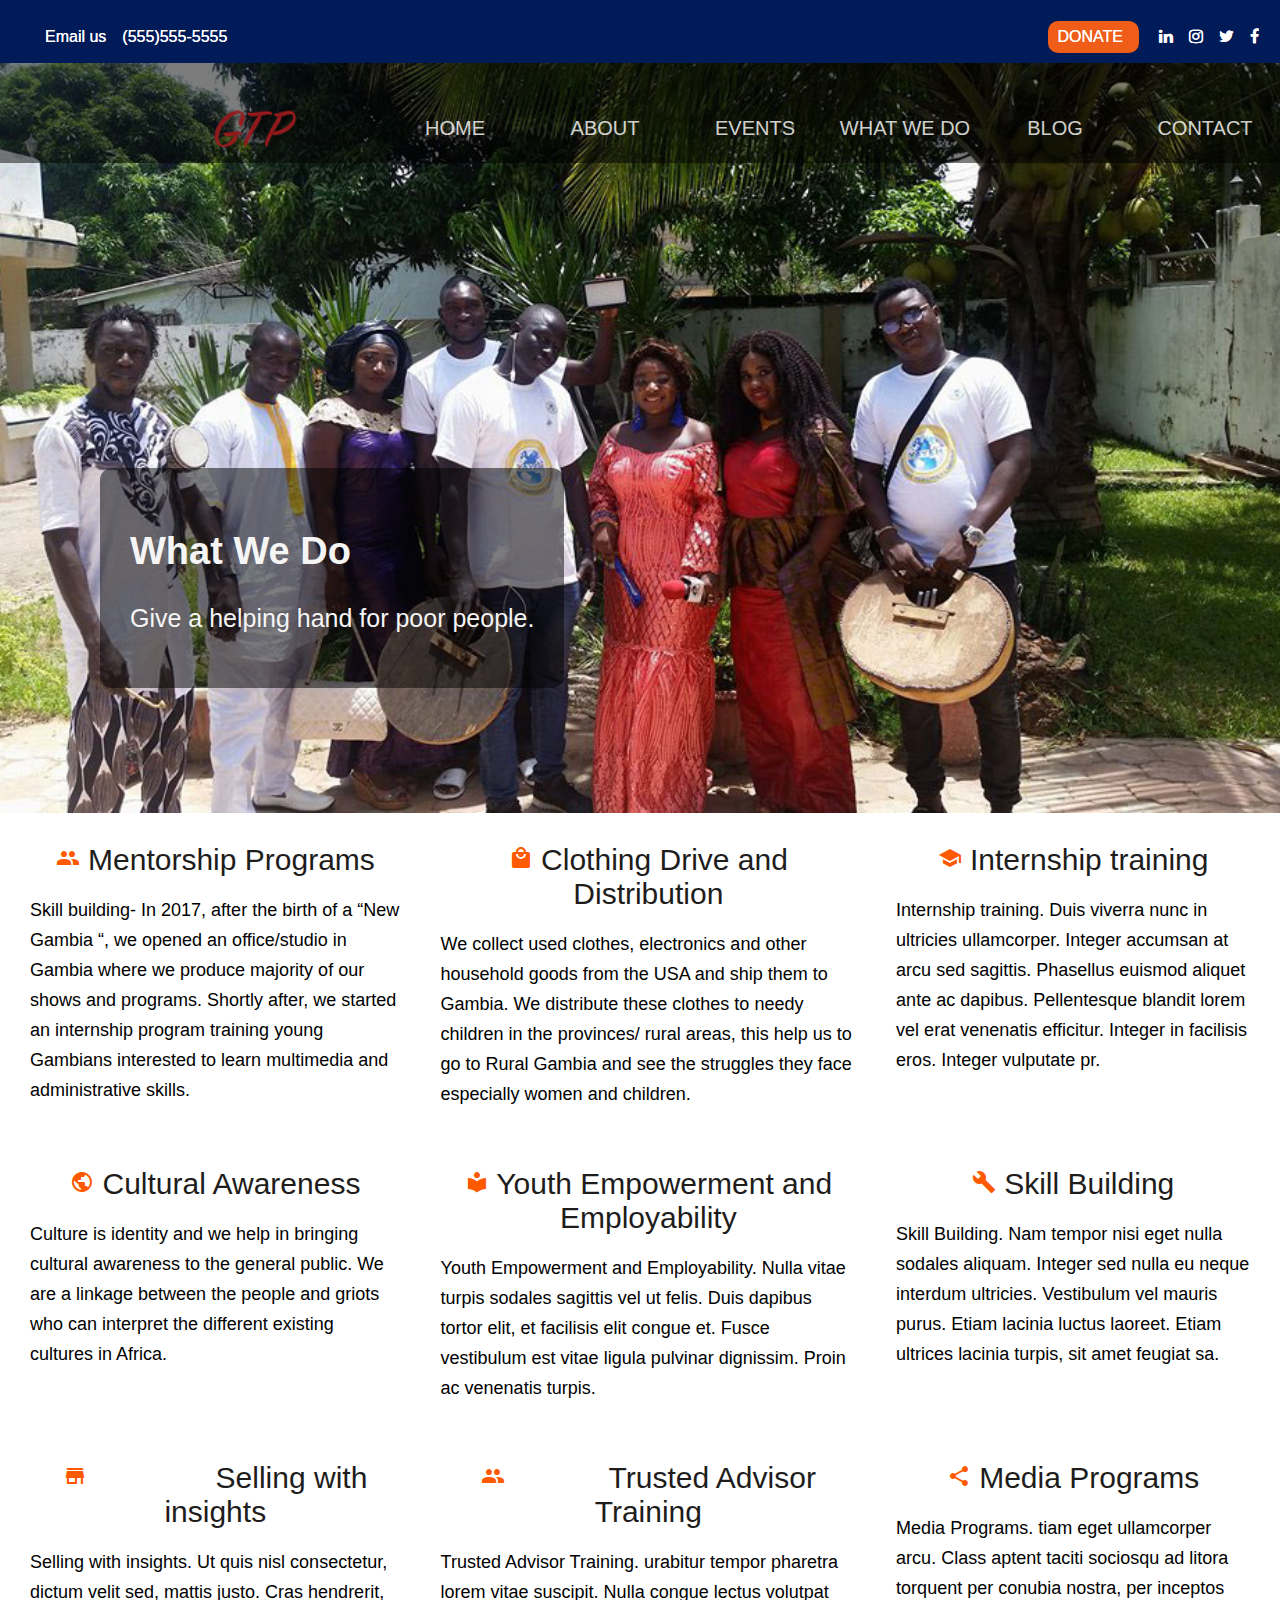
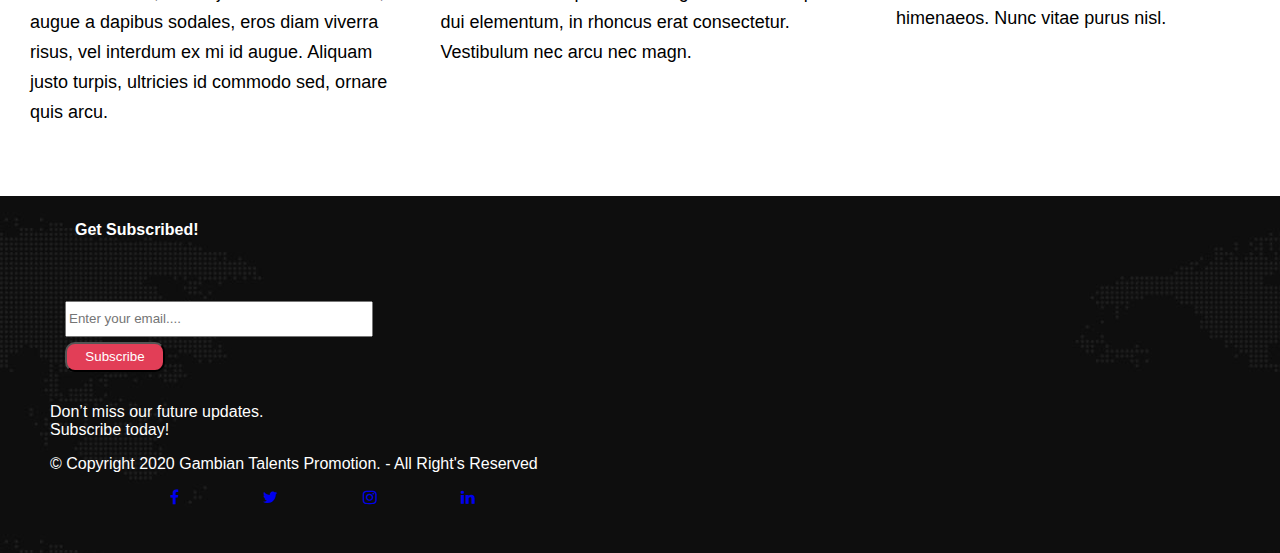
<file: whatWeDo.html>
<!doctype html>
<html lang="en">
<head>
<meta charset="UTF-8">
<title>Gambia tatents promotion/What_we_do</title>
<link href="whatWeDo.css" rel="stylesheet" type="text/css">
<link rel="stylesheet" href="https://fonts.googleapis.com/icon?family=Material+Icons">
<link rel="stylesheet" href="https://cdnjs.cloudflare.com/ajax/libs/font-awesome/4.7.0/css/font-awesome.min.css">	
</head>

<body>
<header>
  <div class="cf">
    <div class="top-bar-left">
      <ul>
        <li><a href="#">Email us</a></li>
        <li><a href="#">(555)555-5555</a></li>
      </ul>
    </div>
    <div class="top-bar-right">
      <ul>
        <li><a class="fBook" href="https://www.facebook.com/GambianTalentsPromotion/"><i class="fa fa-facebook"></i></a></li>
			<li><a href="https://twitter.com/gambiantalents"><i class="fa fa-twitter"></i></a></li>
			<li><a href="https://www.instagram.com/gambiantalents/?hl=en"><i class="fa fa-instagram"></i></a></li>
			<li><a href="https://www.linkedin.com/company/gambian-talents-promotion/"><i class="fa fa-linkedin"></i></a></li>
      </ul>
    </div>
    <div class="top-bar-right-DonateBtn">
      <ul>
        <li><a href="https://gtpromotion.org/donate-now/" target="_blank">Donate</a></li>
      </ul>
    </div>
  </div>
</header>	
<section class="wrap">
    <nav>
      <ul>
		<img class="logo" src="gtpLogo.png" alt="Logo" width="100">
        <li><a class="active" href="contact.html">Contact</a></li>
        <li><a href="blog.html">Blog</a></li>
        <li><a href="whatWeDo.html">What we do</a></li>
        <li><a href="events.html">Events</a></li>
		<li><a href="aboutUs.html">About</a>
          <ul>
            <li><a href="#">Media programs</a></li>
            <li><a href="#">Our parteners</a></li>
            <li><a href="#">Testimonials</a></li>
			<li><a href="#">Faqs</a></li>  
          </ul>
        </li>  
        <li><a href="index.html">Home</a></li>
      </ul>
    </nav>
	<div class="box">
		<div class="box-text">
			<h2>What We Do </h2>
			<p>Give a helping hand for poor people.</p>
		</div>	 
	</div>	 
</section>

<div class="grid-container">
    <div class="grid-item">
    <i class="material-icons">people</i>
        <a href="https://gtpromotion.org/what-we-do/#">Mentorship Programs</a>
    <p>Skill building- In 2017, after the birth of a “New Gambia “, we opened an office/studio in Gambia where we produce majority of our shows and programs. Shortly after, we started an internship program training young Gambians interested to learn multimedia and administrative skills.</p>  
</div>
 
<div class="grid-item">
    <i class="material-icons">local_mall</i>
    <a href="https://gtpromotion.org/what-we-do/#">Clothing Drive and Distribution</a>
    <p>We collect used clothes, electronics and other household goods from the USA and ship them to Gambia. We distribute these clothes to needy children in the provinces/ rural areas, this help us to go to Rural Gambia and see the struggles they face especially women and children.</p>
</div>
 
<div class="grid-item">
    <i class="material-icons">school</i>
    <a href="https://gtpromotion.org/what-we-do/#">Internship training</a>
    <p>Internship training. Duis viverra nunc in ultricies ullamcorper. Integer accumsan at arcu sed sagittis. Phasellus euismod aliquet ante ac dapibus. Pellentesque blandit lorem vel erat venenatis efficitur. Integer in facilisis eros. Integer vulputate pr.</p>
</div>

<div class="grid-item">
    <i class="material-icons">public</i>
    <a href="https://gtpromotion.org/what-we-do/#">Cultural Awareness</a>
    <p>Culture is identity and we help in bringing cultural awareness to the general public. We are a linkage between the people and griots who can interpret the different existing cultures in Africa.</p>
</div>
  
<div class="grid-item">
<i class="material-icons">local_library</i>
<a href="https://gtpromotion.org/what-we-do/#">Youth Empowerment and Employability</a> 
<p>Youth Empowerment and Employability. Nulla vitae turpis sodales sagittis vel ut felis. Duis dapibus tortor elit, et facilisis elit congue et. Fusce vestibulum est vitae ligula pulvinar dignissim. Proin ac venenatis turpis.</p>   
</div>
  
<div class="grid-item">
<i class="material-icons">build</i>
<a href="https://gtpromotion.org/what-we-do/#">Skill Building</a>
<p>Skill Building. Nam tempor nisi eget nulla sodales aliquam. Integer sed nulla eu neque interdum ultricies. Vestibulum vel mauris purus. Etiam lacinia luctus laoreet. Etiam ultrices lacinia turpis, sit amet feugiat sa.</p>
</div>
  
<div class="grid-item">
<i class="material-icons">storefront</i>
<a href=https://gtpromotion.org/what-we-do/#>Selling with insights</a>
<p>Selling with insights. Ut quis nisl consectetur, dictum velit sed, mattis justo. Cras hendrerit, augue a dapibus sodales, eros diam viverra risus, vel interdum ex mi id augue. Aliquam justo turpis, ultricies id commodo sed, ornare quis arcu.</p>
</div>
 
<div class="grid-item">
<i class="material-icons">people_alt</i>
<a href="https://gtpromotion.org/what-we-do/#">Trusted Advisor Training</a>
<p>Trusted Advisor Training. urabitur tempor pharetra lorem vitae suscipit. Nulla congue lectus volutpat dui elementum, in rhoncus erat consectetur. Vestibulum nec arcu nec magn.</p>
</div>
  
<div class="grid-item">
<i class="material-icons">share</i>
<a href="https://gtpromotion.org/what-we-do/#">Media Programs</a>
<p>Media Programs. tiam eget ullamcorper arcu. Class aptent taciti sociosqu ad litora torquent per conubia nostra, per inceptos himenaeos. Nunc vitae purus nisl.</p>
</div>
</div>	
	
	

<footer class="footer">
	<div class="container">
		<h4>Get Subscribed!</h4>
			<form action="#" method="POST" class="subscribe">
				<input type="email" name="email" placeholder="Enter your email....">
				<button type="submit">Subscribe</button>
				<input type="hidden" name="list_id" value="3d0b474638">
			</form>
			<p>Don’t miss our future updates.<br>Subscribe today!</p>
			<p class="copyright">© Copyright 2020 Gambian Talents Promotion. - All Right's Reserved</p>

		<ul class="socialIcons">
			<li><a class="fBook" href="https://www.facebook.com/GambianTalentsPromotion/"><i class="fa fa-facebook"></i></a></li>
			<li><a href="https://twitter.com/gambiantalents"><i class="fa fa-twitter"></i></a></li>
			<li><a href="https://www.instagram.com/gambiantalents/?hl=en"><i class="fa fa-instagram"></i></a></li>
			<li><a href="https://www.linkedin.com/company/gambian-talents-promotion/"><i class="fa fa-linkedin"></i></a></li>
		</ul>
	</div>
</footer> 
	
</body>
</html>
</file>
<file: home.css>
@charset "UTF-8";
body {
	margin: 0;
	padding: 0;
	font-family: Gotham, "Helvetica Neue", Helvetica, Arial, "sans-serif";
}
.cf:before,
.cf:after {
	content: "";
	display: table;
}
.cf:after {
	clear: both;
}
/* For IE 6/7 (trigger hasLayout)*/
.cf{
	zoom: 1;
	background-color: #011B58;
	padding-top: 5px;
	padding-right: 5px;
	padding-bottom: 5px;
	padding-left: 5px;
}
.cf ul li a {
	text-shadow: 0px 0px;
	color: #FFFFFF;
	display: block;
}
.cf .top-bar-left ul li {
	margin: 0;
	padding: 0;
	float: left;
	list-style-type: none;
}
.cf .top-bar-right ul li {
	margin: 0;
	padding: 0;
	float: right;
	display: block;
	list-style-type: none;
	text-transform: uppercase;
}
.top-bar-right-DonateBtn ul li {
	float: right;
	list-style-type: none;
	text-decoration: none;
	margin-right: 20px;
	text-transform: uppercase;
}
.cf ul li a {
	display: block;
	line-height: 2em;
	padding-top: 0em;
	padding-right: 1em;
	padding-bottom: 0em;
	padding-left: 0em;
	text-decoration: none;
	margin-right: 0px;
}
.top-bar-right-DonateBtn ul li a {
	background-color: #F05D19;
	list-style-type: none;
	display: block;
	text-decoration: none;
	padding-left: 10px;
	text-align: center;
	list-style-position: outside;
	margin-bottom: 5px;
	border-radius: 10px;
}
.wrap {
	width: 100%;
	height: 750px;
	background: url("banner_image.jpg");
	background-size: cover;
	background-position: center;
	position: static;
}
nav {
	position: static;
	width: 100%;
	height: 100px;
	padding: 30px 0px;
	box-sizing: border-box;
	background: rgba(0,0,0,0.5);
	text-transform: uppercase;
}
nav ul {
	margin: 0;
	padding: 0;
	list-style: none;
}
nav ul li {
	float: right;
	width: 150px;
	height: 40px;
	opacity: .8;
	line-height: 40px;
	text-align: center;
	font-size: 20px;
	margin-top: 15px;
}
nav ul li a {
	text-decoration: none;
	display: block;
	color: white;
}
nav ul li a:hover {
	background-color:beige;
	color: black;
}
nav ul li ul li {
	display: none;
}
nav ul li:hover ul li {
	display:block;
	background-color: black;
	margin: 0;
	width: 200px;
	line-height: 40px;
	text-align: center;
}
nav ul li ul li a:hover {
	background-color:beige;
	color: black;
}
nav ul .logo {
	margin-left: 200px;
}
nav .logo img {
	float: left;
	padding-left: 30px;
}


.box {
	align-items: center;
	height: 70vh;
	display: flex;
	margin: 50px;
	padding: 50px;
	max-width: 500px;
}
.box-text {
	background: rgba(0,0,0,0.5);
	padding-top: 30px;
	padding-right: 30px;
	padding-bottom: 30px;
	padding-left: 30px;
	border-radius: 12px;
}
.box-text h2 {
	color: #F5F5F5;
	font-size: 38px;
}
.boxes {
	display: grid;
	grid-template-columns: repeat(auto-fit, minmax(200px, 1fr));
	padding-top: 30px;
	padding-bottom: 30px;
}
.content-one {
	background: #E23E57;
	text-align: center;
	padding: 1.5rem 2rem;
	box-shadow: 0 1px 5px rgba(104, 104, 104, 0.8);
	outline: 2px solid white;
	outline-offset: -15px;
	color: white;
}
.content-two {
	background: #011B58;
	text-align: center;
	padding: 1.5rem 2rem;
	box-shadow: 0 1px 5px rgba(104, 104, 104, 0.8);
	outline: 2px solid white;
	outline-offset: -15px;
	color: white;
}
.content-three {
	background: #F05D19;
	text-align: center;
	padding: 1.5rem 2rem;
	box-shadow: 0 1px 5px rgba(104, 104, 104, 0.8);
	outline: 2px solid white;
	outline-offset: -15px;
	color: white;
}
.box-text p {
	color: #F5F5F5;
	font-size: 20px
}

.news {
	background: #ddd;
	box-shadow: 0 1px 5px rgba(104, 104, 104, 0.8);
	display: grid;
	grid-gap: 30px;
	grid-template-columns: repeat(2, 1fr);
	padding: 3rem;
}
.btn {
	background: #333;
	color: #fff;
	padding: 0.6rem 1.3rem;
	text-decoration: none;
	border: 0;
	border-radius: 5px;
}
.help-section {
	display: grid;
	grid-gap: 20px;
	grid-template-columns: repeat(auto-fit, minmax(200px, 1fr));
	padding: 15px
}

.help-section-box {
	background: #ddd;
	text-align: center;
	padding: 1.5rem 2rem;
	box-shadow: 0 1px 5px rgba(104, 104, 104, 0.8);
}
.help-section-box h3 {
	text-transform: uppercase;
	color: #011b58;
	font-size: 25px;
}
.learn-btn {
	background: #6ec1e4;
	color: #fff;
	padding: 0.6rem 1.3rem;
	text-decoration: none;
	border: 0;
	border-radius: 5px;
}

.footer {
	background-image: url("footer_image.jpg");
	color: #FFFFFF;
}
.container {
	margin-left: 50px;
	padding-bottom: 30px;
}
.container h4 {
	padding-top: 25px;
	padding-right: 25px;
	padding-bottom: 25px;
	padding-left: 25px;
}
form {
	padding-top: 15px;
	padding-right: 15px;
	padding-bottom: 15px;
	padding-left: 15px;
	width: 300px;
}
input {
	width: 100%;
	height: 30px;
	color: #F6F6F6;
}
button {
	height: 30px;
	width: 100px;
	background-color: #E23E57;
	border-radius: 10px;
	color: #FFFFFF;
	margin-top: 5px;
}
footer ul li {
	display: inline;
	padding-left: 80px;
}
</file>
<file: aboutUs.css>
@charset "UTF-8";
body {
	margin: 0;
	padding: 0;
	font-family: Gotham, "Helvetica Neue", Helvetica, Arial, "sans-serif";
}
.cf:before,
.cf:after {
	content: "";
	display: table;
}
.cf:after {
	clear: both;
}
/* For IE 6/7 (trigger hasLayout)*/
.cf{
	zoom: 1;
	background-color: #011B58;
	padding-top: 5px;
	padding-right: 5px;
	padding-bottom: 5px;
	padding-left: 5px;
}
.cf ul li a {
	text-shadow: 0px 0px;
	color: #FFFFFF;
	display: block;
}
.cf .top-bar-left ul li {
	margin: 0;
	padding: 0;
	float: left;
	list-style-type: none;
}
.cf .top-bar-right ul li {
	margin: 0;
	padding: 0;
	float: right;
	display: block;
	list-style-type: none;
	text-transform: uppercase;
}
.top-bar-right-DonateBtn ul li {
	float: right;
	list-style-type: none;
	text-decoration: none;
	margin-right: 20px;
	text-transform: uppercase;
}
.cf ul li a {
	display: block;
	line-height: 2em;
	padding-top: 0em;
	padding-right: 1em;
	padding-bottom: 0em;
	padding-left: 0em;
	text-decoration: none;
	margin-right: 0px;
}
.top-bar-right-DonateBtn ul li a {
	background-color: #F05D19;
	list-style-type: none;
	display: block;
	text-decoration: none;
	padding-left: 10px;
	text-align: center;
	list-style-position: outside;
	margin-bottom: 5px;
	border-radius: 10px;
}
.wrap {
	width: 100%;
	height: 750px;
	background: url("news-image.jpg");
	background-size: cover;
	background-position: center;
	position: static;
}
nav {
	position: static;
	width: 100%;
	height: 100px;
	padding: 30px 0px;
	box-sizing: border-box;
	background: rgba(0,0,0,0.5);
	text-transform: uppercase;
}
nav ul {
	margin: 0;
	padding: 0;
	list-style: none;
}
nav ul li {
	float: right;
	width: 150px;
	height: 40px;
	opacity: .8;
	line-height: 40px;
	text-align: center;
	font-size: 20px;
	margin-top: 15px;
}
nav ul li a {
	text-decoration: none;
	display: block;
	color: white;
}
nav ul li a:hover {
	background-color:beige;
	color: black;
}
nav ul li ul li {
	display: none;
}
nav ul li:hover ul li {
	display:block;
	background-color: black;
	margin: 0;
	width: 200px;
	line-height: 40px;
	text-align: center;
}
nav ul li ul li a:hover {
	background-color:beige;
	color: black;
}
nav ul .logo {
	margin-left: 200px;
}
nav .logo img {
	float: left;
	padding-left: 30px;
}

.box {
	align-items: center;
	height: 70vh;
	display: flex;
	margin: 50px;
	padding: 50px;
	max-width: 500px;
}
.box-text {
	background: rgba(0,0,0,0.5);
	padding-top: 30px;
	padding-right: 30px;
	padding-bottom: 30px;
	padding-left: 30px;
	border-radius: 12px;
}
.box-text h2 {
	color: #F5F5F5;
	font-size: 38px;
}
.box-text p {
	color: #F5F5F5;
	font-size: 25px
}
.boxes {
	display: grid;
	grid-template-columns: repeat(auto-fit, minmax(200px, 1fr));
	padding-top: 30px;
	padding-bottom: 30px;
}
.content-one {
	background: #E23E57;
	text-align: center;
	padding: 1.5rem 2rem;
	box-shadow: 0 1px 5px rgba(104, 104, 104, 0.8);
	outline: 2px solid white;
	outline-offset: -15px;
	color: white;
}
.content-two {
	background: #011B58;
	text-align: center;
	padding: 1.5rem 2rem;
	box-shadow: 0 1px 5px rgba(104, 104, 104, 0.8);
	outline: 2px solid white;
	outline-offset: -15px;
	color: white;
}
.content-three {
	background: #F05D19;
	text-align: center;
	padding: 1.5rem 2rem;
	box-shadow: 0 1px 5px rgba(104, 104, 104, 0.8);
	outline: 2px solid white;
	outline-offset: -15px;
	color: white;
}
.news {
	background: #ddd;
	box-shadow: 0 1px 5px rgba(104, 104, 104, 0.8);
	display: grid;
	grid-gap: 30px;
	grid-template-columns: repeat(2, 1fr);
	padding: 3rem;
}
.btn {
	background: #333;
	color: #fff;
	padding: 0.6rem 1.3rem;
	text-decoration: none;
	border: 0;
	border-radius: 5px;
}
.help-section {
	display: grid;
	grid-gap: 20px;
	grid-template-columns: repeat(auto-fit, minmax(200px, 1fr));
	padding: 15px
}

.help-section-box {
	background: #ddd;
	text-align: center;
	padding: 1.5rem 2rem;
	box-shadow: 0 1px 5px rgba(104, 104, 104, 0.8);
}
.help-section-box h3 {
	text-transform: uppercase;
	color: #011b58;
	font-size: 25px;
}
.learn-btn {
	background: #6ec1e4;
	color: #fff;
	padding: 0.6rem 1.3rem;
	text-decoration: none;
	border: 0;
	border-radius: 5px;
}

.footer {
	background-image: url("footer_image.jpg");
	color: #FFFFFF;
}
.container {
	margin-left: 50px;
	padding-bottom: 30px;
}
.container h4 {
	padding-top: 25px;
	padding-right: 25px;
	padding-bottom: 25px;
	padding-left: 25px;
}
form {
	padding-top: 15px;
	padding-right: 15px;
	padding-bottom: 15px;
	padding-left: 15px;
	width: 300px;
}
input {
	width: 100%;
	height: 30px;
	color: #F6F6F6;
}
button {
	height: 30px;
	width: 100px;
	background-color: #E23E57;
	border-radius: 10px;
	color: #FFFFFF;
	margin-top: 5px;
}
footer ul li {
	display: inline;
	padding-left: 80px;
}
</file>
<file: blog.css>
@charset "UTF-8";
body {
	margin: 0;
	padding: 0;
	font-family: Gotham, "Helvetica Neue", Helvetica, Arial, "sans-serif";
}
.cf:before,
.cf:after {
	content: "";
	display: table;
}
.cf:after {
	clear: both;
}
/* For IE 6/7 (trigger hasLayout)*/
.cf{
	zoom: 1;
	background-color: #011B58;
	padding-top: 5px;
	padding-right: 5px;
	padding-bottom: 5px;
	padding-left: 5px;
}
.cf ul li a {
	text-shadow: 0px 0px;
	color: #FFFFFF;
	display: block;
}
.cf .top-bar-left ul li {
	margin: 0;
	padding: 0;
	float: left;
	list-style-type: none;
}
.cf .top-bar-right ul li {
	margin: 0;
	padding: 0;
	float: right;
	display: block;
	list-style-type: none;
	text-transform: uppercase;
}
.top-bar-right-DonateBtn ul li {
	float: right;
	list-style-type: none;
	text-decoration: none;
	margin-right: 20px;
	text-transform: uppercase;
}
.cf ul li a {
	display: block;
	line-height: 2em;
	padding-top: 0em;
	padding-right: 1em;
	padding-bottom: 0em;
	padding-left: 0em;
	text-decoration: none;
	margin-right: 0px;
}
.top-bar-right-DonateBtn ul li a {
	background-color: #F05D19;
	list-style-type: none;
	display: block;
	text-decoration: none;
	padding-left: 10px;
	text-align: center;
	list-style-position: outside;
	margin-bottom: 5px;
	border-radius: 10px;
}
.wrap {
	width: 100%;
	height: 750px;
	background: url("banner_image.jpg");
	background-size: cover;
	background-position: center;
	position: static;
}
nav {
	position: static;
	width: 100%;
	height: 100px;
	padding: 30px 0px;
	box-sizing: border-box;
	background: rgba(0,0,0,0.5);
	text-transform: uppercase;
}
nav ul {
	margin: 0;
	padding: 0;
	list-style: none;
}
nav ul li {
	float: right;
	width: 150px;
	height: 40px;
	opacity: .8;
	line-height: 40px;
	text-align: center;
	font-size: 20px;
	margin-top: 15px;
}
nav ul li a {
	text-decoration: none;
	display: block;
	color: white;
}
nav ul li a:hover {
	background-color:beige;
	color: black;
}
nav ul li ul li {
	display: none;
}
nav ul li:hover ul li {
	display:block;
	background-color: black;
	margin: 0;
	width: 200px;
	line-height: 40px;
	text-align: center;
}
nav ul li ul li a:hover {
	background-color:beige;
	color: black;
}
nav ul .logo {
	margin-left: 200px;
}
nav .logo img {
	float: left;
	padding-left: 30px;
}

.box {
	align-items: center;
	height: 70vh;
	display: flex;
	margin: 50px;
	padding: 50px;
	max-width: 500px;
}
.box-text {
	background: rgba(0,0,0,0.5);
	padding-top: 30px;
	padding-right: 30px;
	padding-bottom: 30px;
	padding-left: 30px;
	border-radius: 12px;
}
.box-text h2 {
	color: #F5F5F5;
	font-size: 38px;
}
.boxes {
	display: grid;
	grid-template-columns: repeat(auto-fit, minmax(200px, 1fr));
	padding-top: 30px;
	padding-bottom: 30px;
}
.content-one {
	background: #E23E57;
	text-align: center;
	padding: 1.5rem 2rem;
	box-shadow: 0 1px 5px rgba(104, 104, 104, 0.8);
	outline: 2px solid white;
	outline-offset: -15px;
	color: white;
}
.content-two {
	background: #011B58;
	text-align: center;
	padding: 1.5rem 2rem;
	box-shadow: 0 1px 5px rgba(104, 104, 104, 0.8);
	outline: 2px solid white;
	outline-offset: -15px;
	color: white;
}
.content-three {
	background: #F05D19;
	text-align: center;
	padding: 1.5rem 2rem;
	box-shadow: 0 1px 5px rgba(104, 104, 104, 0.8);
	outline: 2px solid white;
	outline-offset: -15px;
	color: white;
}
.box-text p {
	color: #F5F5F5;
	font-size: 20px
}

.news {
	background: #ddd;
	box-shadow: 0 1px 5px rgba(104, 104, 104, 0.8);
	display: grid;
	grid-gap: 30px;
	grid-template-columns: repeat(2, 1fr);
	padding: 3rem;
}
.btn {
	background: #333;
	color: #fff;
	padding: 0.6rem 1.3rem;
	text-decoration: none;
	border: 0;
	border-radius: 5px;
}
.help-section {
	display: grid;
	grid-gap: 20px;
	grid-template-columns: repeat(auto-fit, minmax(200px, 1fr));
	padding: 15px
}

.help-section-box {
	background: #ddd;
	text-align: center;
	padding: 1.5rem 2rem;
	box-shadow: 0 1px 5px rgba(104, 104, 104, 0.8);
}
.help-section-box h3 {
	text-transform: uppercase;
	color: #011b58;
	font-size: 25px;
}
.learn-btn {
	background: #6ec1e4;
	color: #fff;
	padding: 0.6rem 1.3rem;
	text-decoration: none;
	border: 0;
	border-radius: 5px;
}

.footer {
	background-image: url("footer_image.jpg");
	color: #FFFFFF;
}
.container {
	margin-left: 50px;
	padding-bottom: 30px;
}
.container h4 {
	padding-top: 25px;
	padding-right: 25px;
	padding-bottom: 25px;
	padding-left: 25px;
}
form {
	padding-top: 15px;
	padding-right: 15px;
	padding-bottom: 15px;
	padding-left: 15px;
	width: 300px;
}
input {
	width: 100%;
	height: 30px;
	color: #F6F6F6;
}
button {
	height: 30px;
	width: 100px;
	background-color: #E23E57;
	border-radius: 10px;
	color: #FFFFFF;
	margin-top: 5px;
}
footer ul li {
	display: inline;
	padding-left: 80px;
}
</file>
<file: contact.css>
@charset "UTF-8";
* {
	box-sizing: border-box;
}
body {
	margin: 0;
	padding: 0;
	font-family: Gotham, "Helvetica Neue", Helvetica, Arial, "sans-serif";
}
.cf:before,
.cf:after {
	content: "";
	display: table;
}
.cf:after {
	clear: both;
}
/* For IE 6/7 (trigger hasLayout)*/
.cf{
	zoom: 1;
	background-color: #011B58;
	padding-top: 5px;
	padding-right: 5px;
	padding-bottom: 5px;
	padding-left: 5px;
}
.cf ul li a {
	text-shadow: 0px 0px;
	color: #FFFFFF;
	display: block;
}
.cf .top-bar-left ul li {
	margin: 0;
	padding: 0;
	float: left;
	list-style-type: none;
}
.cf .top-bar-right ul li {
	margin: 0;
	padding: 0;
	float: right;
	display: block;
	list-style-type: none;
	text-transform: uppercase;
}
.top-bar-right-DonateBtn ul li {
	float: right;
	list-style-type: none;
	text-decoration: none;
	margin-right: 20px;
	text-transform: uppercase;
}
.cf ul li a {
	display: block;
	line-height: 2em;
	padding-top: 0em;
	padding-right: 1em;
	padding-bottom: 0em;
	padding-left: 0em;
	text-decoration: none;
	margin-right: 0px;
}
.top-bar-right-DonateBtn ul li a {
	background-color: #F05D19;
	list-style-type: none;
	display: block;
	text-decoration: none;
	padding-left: 10px;
	text-align: center;
	list-style-position: outside;
	margin-bottom: 5px;
	border-radius: 10px;
}
.wrap {
	width: 100%;
	height: 750px;
	background: url("contact_img.jpg");
	background-size: cover;
	background-position: center;
	position: static;
}
nav {
	position: static;
	width: 100%;
	height: 100px;
	padding: 30px 0px;
	box-sizing: border-box;
	background: rgba(0,0,0,0.5);
	text-transform: uppercase;
}
nav ul {
	margin: 0;
	padding: 0;
	list-style: none;
}
nav ul li {
	float: right;
	width: 150px;
	height: 40px;
	opacity: .8;
	line-height: 40px;
	text-align: center;
	font-size: 20px;
	margin-top: 15px;
}
nav ul li a {
	text-decoration: none;
	display: block;
	color: white;
}
nav ul li a:hover {
	background-color:beige;
	color: black;
}
nav ul li ul li {
	display: none;
}
nav ul li:hover ul li {
	display:block;
	background-color: black;
	margin: 0;
	width: 200px;
	line-height: 40px;
	text-align: center;
}
nav ul li ul li a:hover {
	background-color:beige;
	color: black;
}
nav ul .logo {
	margin-left: 200px;
}
.logo img {
	float: left;
	padding-left: 30px;
}

.box {
	align-items: center;
	height: 70vh;
	display: flex;
	margin: 50px;
	padding: 50px;
	max-width: 500px;
}
.box-text {
	background: rgba(0,0,0,0.5);
	padding-top: 30px;
	padding-right: 30px;
	padding-bottom: 30px;
	padding-left: 30px;
	border-radius: 12px;
}
.box-text h2 {
	color: #F5F5F5;
	font-size: 38px;
}
.boxes {
	display: grid;
	grid-template-columns: repeat(auto-fit, minmax(200px, 1fr));
	padding-top: 30px;
	padding-bottom: 30px;
}
.content-one {
	background: #E23E57;
	text-align: center;
	padding: 1.5rem 2rem;
	box-shadow: 0 1px 5px rgba(104, 104, 104, 0.8);
	outline: 2px solid white;
	outline-offset: -15px;
	color: white;
}
.content-two {
	background: #011B58;
	text-align: center;
	padding: 1.5rem 2rem;
	box-shadow: 0 1px 5px rgba(104, 104, 104, 0.8);
	outline: 2px solid white;
	outline-offset: -15px;
	color: white;
}
.content-three {
	background: #F05D19;
	text-align: center;
	padding: 1.5rem 2rem;
	box-shadow: 0 1px 5px rgba(104, 104, 104, 0.8);
	outline: 2px solid white;
	outline-offset: -15px;
	color: white;
}
.box-text p {
	color: #F5F5F5;
	font-size: 20px
}

.news {
	background: #ddd;
	box-shadow: 0 1px 5px rgba(104, 104, 104, 0.8);
	display: grid;
	grid-gap: 30px;
	grid-template-columns: repeat(2, 1fr);
	padding: 3rem;
}
.btn {
	background: #333;
	color: #fff;
	padding: 0.6rem 1.3rem;
	text-decoration: none;
	border: 0;
	border-radius: 5px;
}
.help-section {
	display: grid;
	grid-gap: 20px;
	grid-template-columns: repeat(auto-fit, minmax(200px, 1fr));
	padding: 15px
}

.help-section-box {
	background: #ddd;
	text-align: center;
	padding: 1.5rem 2rem;
	box-shadow: 0 1px 5px rgba(104, 104, 104, 0.8);
}
.help-section-box h3 {
	text-transform: uppercase;
	color: #011b58;
	font-size: 25px;
}
.learn-btn {
	background: #6ec1e4;
	color: #fff;
	padding: 0.6rem 1.3rem;
	text-decoration: none;
	border: 0;
	border-radius: 5px;
}


.contact {
	display: flex;
	justify-content: center;
	align-items: center;
	min-height: 100vh;
	background: #011B58;
	position: relative;
	width: 100%;
	max-width: 1100px;
	margin: 20px;
	height: 600px;
	margin-left: 250px;
}
.contact .formBx {
	width: 50%;
	display: flex;
	justify-content: center;
	align-items: center;
}
.contact .formBx form {
	position: relative;
	width: 100%;
	padding: 0 0 0 75px;
}
.contact .formBx form h2 {
	color: #fff;
	font-weight: 500;
	font-size: 2em;
	text-transform: uppercase;
	letter-spacing: 2px;
	margin-bottom: 40px;
}
.contact .formBx form .inputBox {
	position: relative;
	margin-bottom: 40px;
}
.contact .formBx form .inputBox:last-child {
	margin-bottom: 0px;
}
.contact .formBx form .inputBox input,
.contact .formBx form .inputBox textarea {
	position: relative;
	background: transparent;
	outline: none;
	border: none;
	width: 100%;
	color: #fff;
	padding-bottom: 10px;
	font-size: 16px;
	letter-spacing: 1px;
	font-weight: 300;
	border-bottom: 2px solid rgba(255,255,255,0.5);
	resize: none;
}
.contact .formBx form .inputBox textarea {
	height: 100px;
}
.contact .formBx form .inputBox input[type="submit"] {
	background: #fff;
	padding: 8px 20px;
	margin-top: -10px;
	width: 100px;
	cursor: pointer;
	background: #E23E57;
	color: #fff;
	font-size: 18px;
	font-weight: 400;
	border: none;
	text-transform: uppercase;
	letter-spacing: 4px;
}
.contact .formBx form .inputBox input[type="submit"]:focus {
	background: #F05D19;
	color: #111;
}
.contact .formBx form .inputBox span {
	position: absolute;
	left: 0;
	font-size: 16px;
	font-weight: 300;
	display: inline-block;
	pointer-events: none;
	letter-spacing: 1px;
	color: rgba(255,255,255,0.5);
	transform: all 0.2s;
}
.contact .formBx form .inputBox input:focus ~ span,
.contact .formBx form .inputBox textarea:focus ~ span,
.contact .formBx form .inputBox input:valid ~ span,
.contact .formBx form .inputBox textarea:valid ~ span {
	transform: translateY(-24px);
	color: #1BFAAD;
	font-size: 14px;
} 
.contact .formBx form .inputBox input:focus,
.contact .formBx form .inputBox textarea:focus,
.contact .formBx form .inputBox input:valid,
.contact .formBx form .inputBox textarea:valid {
	border-bottom-color: #fff;
}
.contact .imgBx {
	position: relative;
	width: 50%;
	height: 100%;
	overflow: hidden;
}
.contact .imgBx:before {
	content: '';
	position: absolute;
	top: 0;
	left: 0;
	width: 100%;
	height: 100%;
	background: #E23E57;
	transform-origin: bottom;
	transform: skewX(-25deg) translateX(10%);
}
.contact .imgBx img {
	position: absolute;
	bottom: 0;
	max-height: 95%;
}
@media (max-width:991px) {
	.contact {
		margin-left: 20px;
	}
	.contact .formBx {
		width: 100%;
		padding: 0 50px;
	}
	.contact .imgBx form {
		position: relative;
		width: 100%;
		max-width: 500px;
		padding: 0;
	}
	.contact .imgBx {
		display: none;
	}
}

.footer {
	background-image: url("footer_image.jpg");
	color: #FFFFFF;
}
.container {
	margin-left: 50px;
	padding-bottom: 30px;
}
.container h4 {
	padding-top: 25px;
	padding-right: 25px;
	padding-bottom: 25px;
	padding-left: 25px;
}
form {
	padding-top: 15px;
	padding-right: 15px;
	padding-bottom: 15px;
	padding-left: 15px;
	width: 300px;
}
footer input {
	width: 100%;
	height: 30px;
	color: #F6F6F6;
}
button {
	height: 30px;
	width: 100px;
	background-color: #E23E57;
	border-radius: 10px;
	color: #FFFFFF;
	margin-top: 5px;
}
footer ul li {
	display: inline;
	padding-left: 80px;
}
</file>
<file: whatWeDo.css>
@charset "UTF-8";
body {
	margin: 0;
	padding: 0;
	font-family: Gotham, "Helvetica Neue", Helvetica, Arial, "sans-serif";
}
.cf:before,
.cf:after {
	content: "";
	display: table;
}
.cf:after {
	clear: both;
}
/* For IE 6/7 (trigger hasLayout)*/
.cf{
	zoom: 1;
	background-color: #011B58;
	padding-top: 5px;
	padding-right: 5px;
	padding-bottom: 5px;
	padding-left: 5px;
}
.cf ul li a {
	text-shadow: 0px 0px;
	color: #FFFFFF;
	display: block;
}
.cf .top-bar-left ul li {
	margin: 0;
	padding: 0;
	float: left;
	list-style-type: none;
}
.cf .top-bar-right ul li {
	margin: 0;
	padding: 0;
	float: right;
	display: block;
	list-style-type: none;
	text-transform: uppercase;
}
.top-bar-right-DonateBtn ul li {
	float: right;
	list-style-type: none;
	text-decoration: none;
	margin-right: 20px;
	text-transform: uppercase;
}
.cf ul li a {
	display: block;
	line-height: 2em;
	padding-top: 0em;
	padding-right: 1em;
	padding-bottom: 0em;
	padding-left: 0em;
	text-decoration: none;
	margin-right: 0px;
}
.top-bar-right-DonateBtn ul li a {
	background-color: #F05D19;
	list-style-type: none;
	display: block;
	text-decoration: none;
	padding-left: 10px;
	text-align: center;
	list-style-position: outside;
	margin-bottom: 5px;
	border-radius: 10px;
}
.wrap {
	width: 100%;
	height: 750px;
	background: url("news-image.jpg");
	background-size: cover;
	background-position: center;
	position: static;
}
nav {
	position: static;
	width: 100%;
	height: 100px;
	padding: 30px 0px;
	box-sizing: border-box;
	background: rgba(0,0,0,0.5);
	text-transform: uppercase;
}
nav ul {
	margin: 0;
	padding: 0;
	list-style: none;
}
nav ul li {
	float: right;
	width: 150px;
	height: 40px;
	opacity: .8;
	line-height: 40px;
	text-align: center;
	font-size: 20px;
	margin-top: 15px;
}
nav ul li a {
	text-decoration: none;
	display: block;
	color: white;
}
nav ul li a:hover {
	background-color:beige;
	color: black;
}
nav ul li ul li {
	display: none;
}
nav ul li:hover ul li {
	display:block;
	background-color: black;
	margin: 0;
	width: 200px;
	line-height: 40px;
	text-align: center;
}
nav ul li ul li a:hover {
	background-color:beige;
	color: black;
}
nav ul .logo {
	margin-left: 200px;
}
nav .logo img {
	float: left;
	padding-left: 30px;
}


.box {
	align-items: center;
	height: 70vh;
	display: flex;
	margin: 50px;
	padding: 50px;
	max-width: 500px;
}
.box-text {
	background: rgba(0,0,0,0.5);
	padding-top: 30px;
	padding-right: 30px;
	padding-bottom: 30px;
	padding-left: 30px;
	border-radius: 12px;
}
.box-text h2 {
	color: #F5F5F5;
	font-size: 38px;
}
.box-text p {
	color: #F5F5F5;
	font-size: 25px
}

.grid-container{
    display: grid;
    grid-template-columns: auto auto auto;
    padding: 10px;
    justify-content: space-evenly;
}

.grid-item p{
    font-size: 18px;
    text-align: left;
    line-height: 30px;
}
.grid-item {
  background-color: rgba(255, 255, 255, 0);
  padding: 20px;
  font-size: 30px;
  text-align: center;
}

.grid-item i{
    color: #ff5a00;
}

.grid-item a{
    margin-top: -5px;
    color: #1E1D1B;
    text-align: left;
    text-decoration: none;
}

.grid-item a:hover{
    color: #ff5a00;
}

.grid-item a:visited{
    color: #0D0738;
}

/*Style grid event*/
.grid-event{
    padding: 20px;
    grid-template-columns: auto auto auto;
    text-align: center;
}

.grid-event a{
    color: #ff5a00;
}




.footer {
	background-image: url("footer_image.jpg");
	color: #FFFFFF;
}
.container {
	margin-left: 50px;
	padding-bottom: 30px;
}
.container h4 {
	padding-top: 25px;
	padding-right: 25px;
	padding-bottom: 25px;
	padding-left: 25px;
}
form {
	padding-top: 15px;
	padding-right: 15px;
	padding-bottom: 15px;
	padding-left: 15px;
	width: 300px;
}
input {
	width: 100%;
	height: 30px;
	color: #F6F6F6;
}
button {
	height: 30px;
	width: 100px;
	background-color: #E23E57;
	border-radius: 10px;
	color: #FFFFFF;
	margin-top: 5px;
}
footer ul li {
	display: inline;
	padding-left: 80px;
}
</file>
